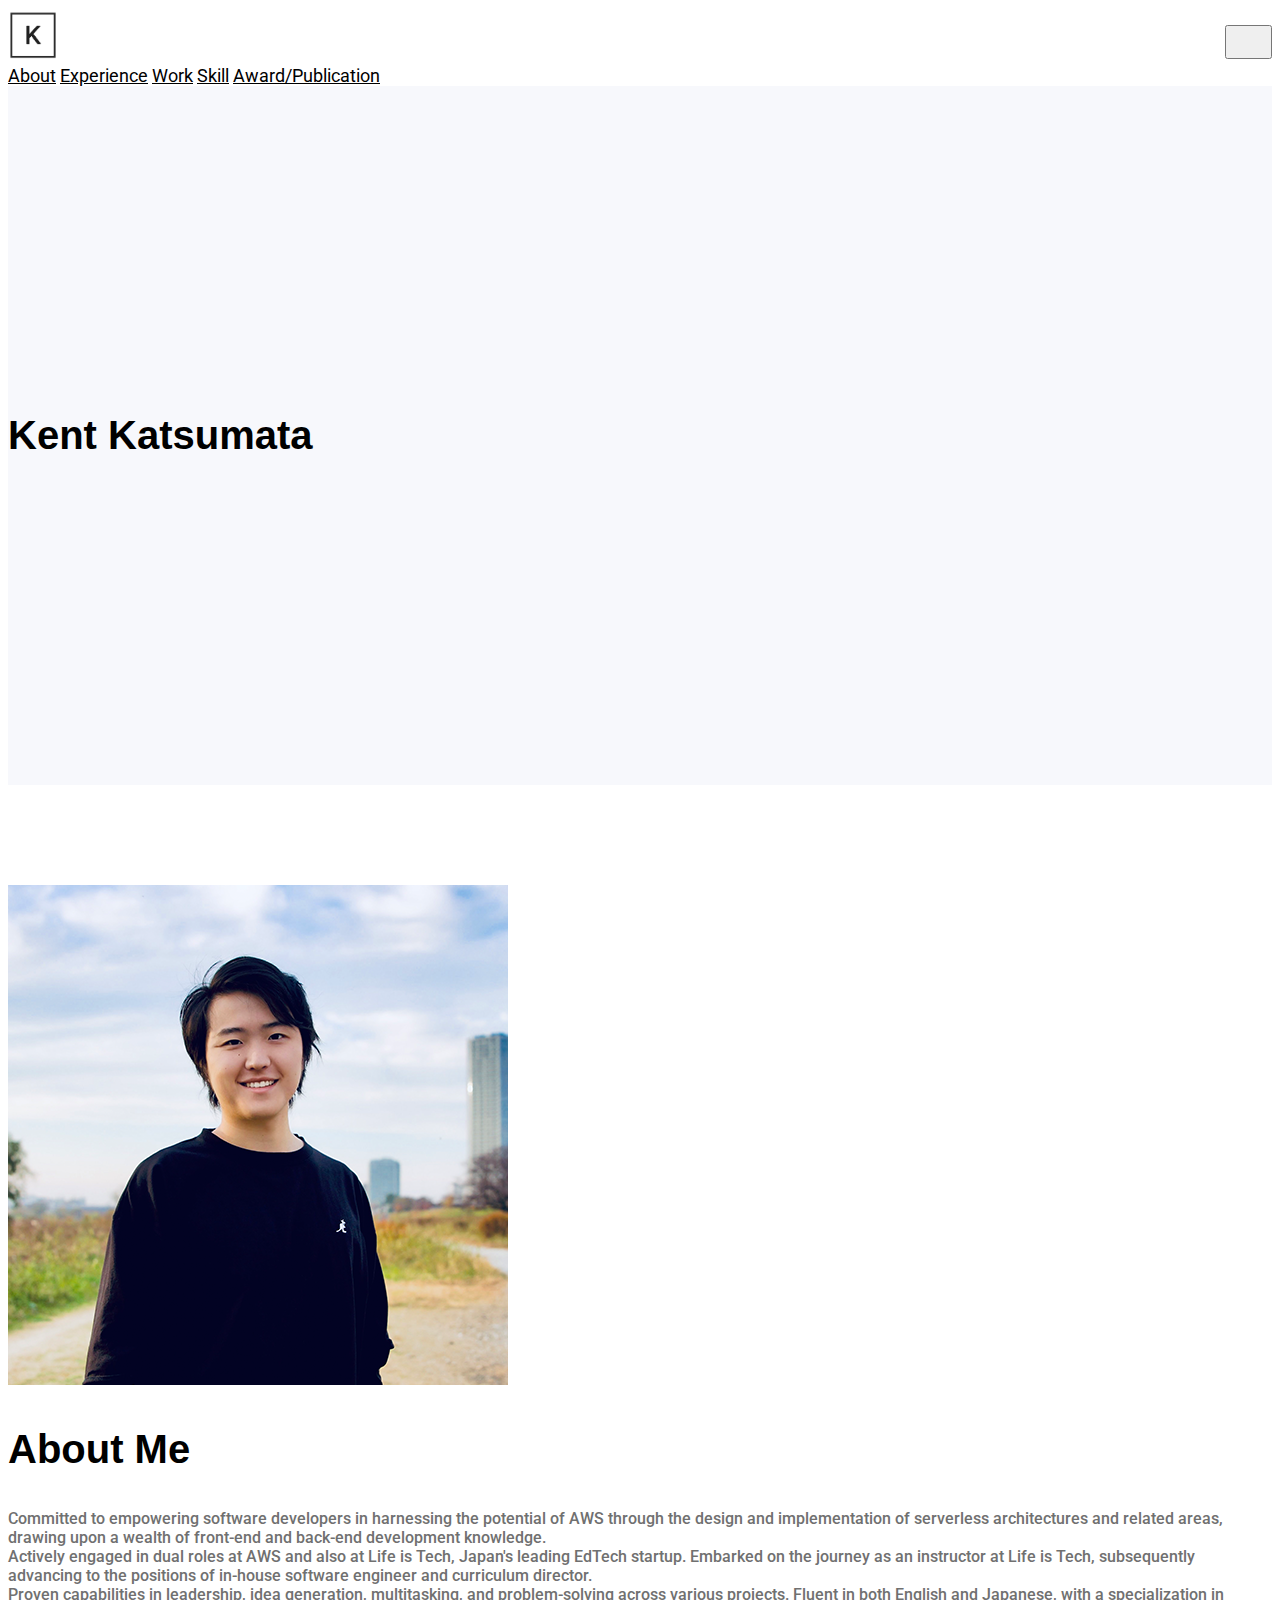
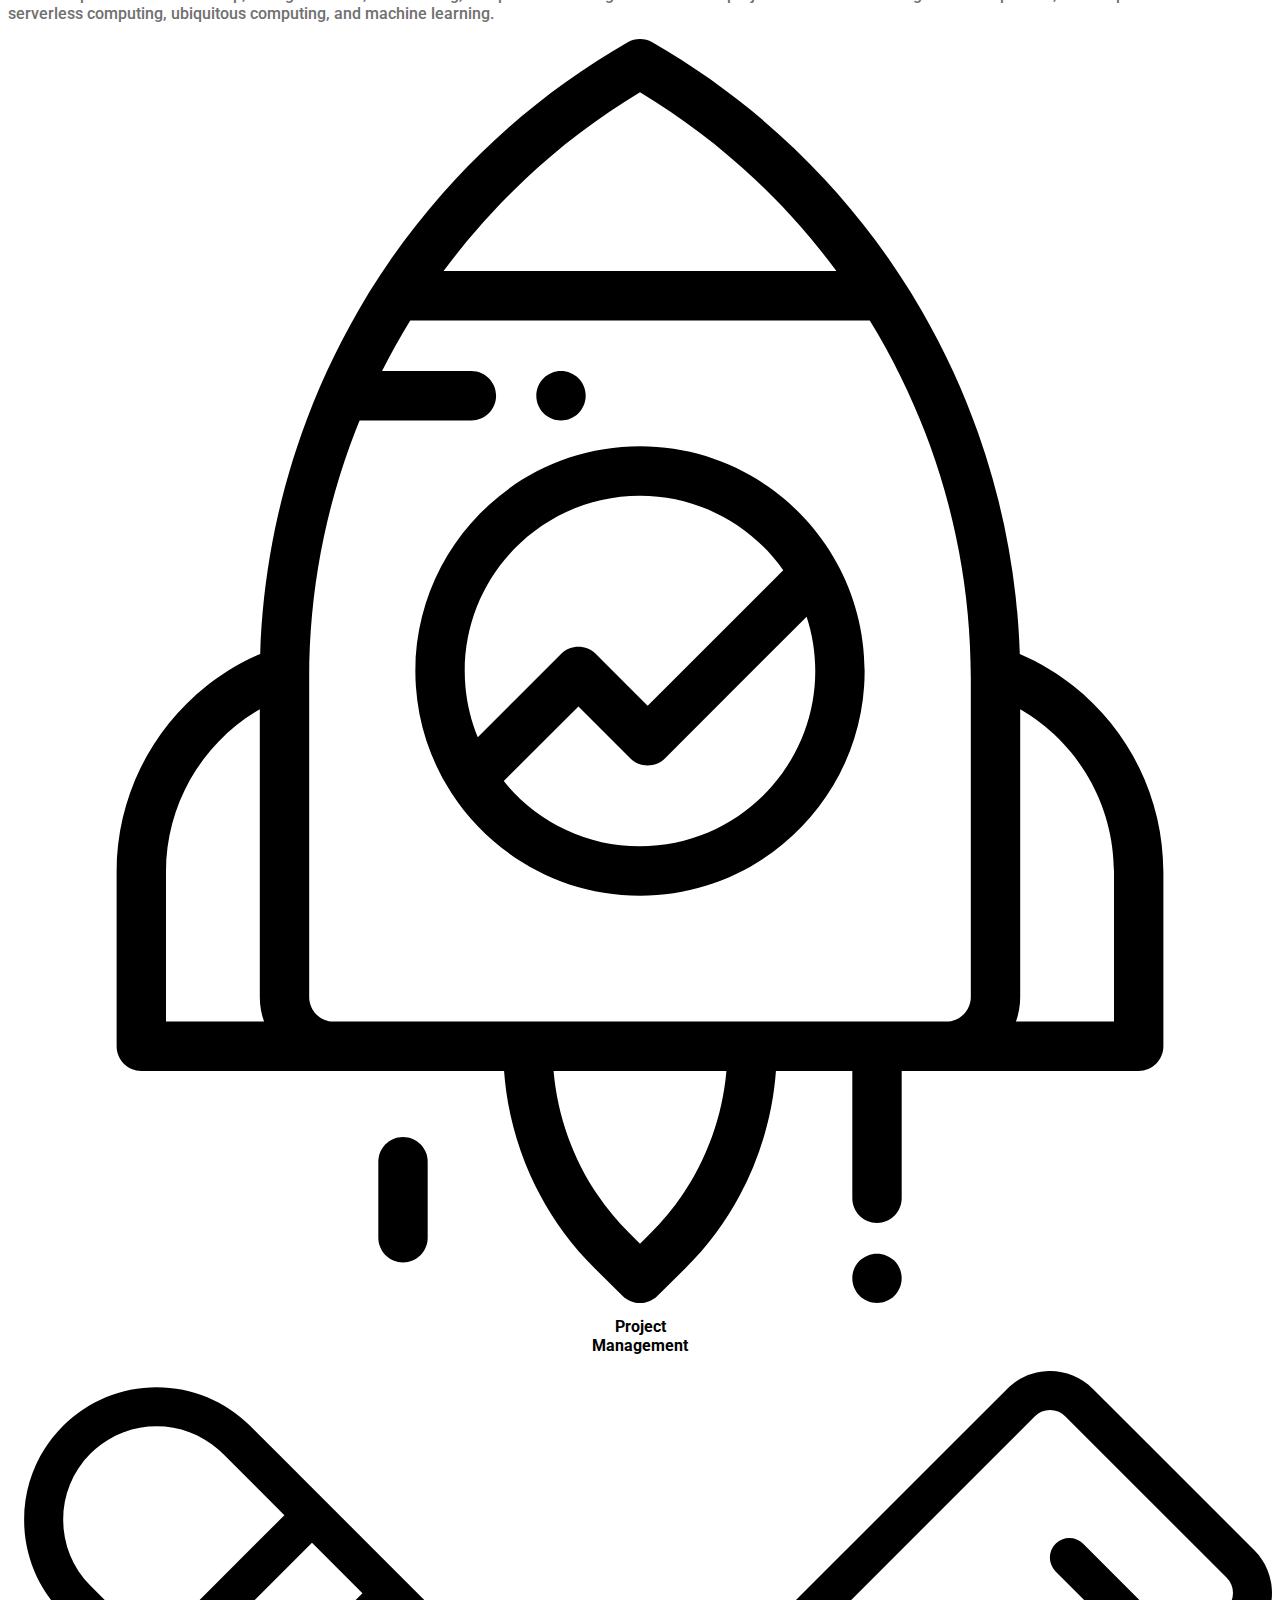
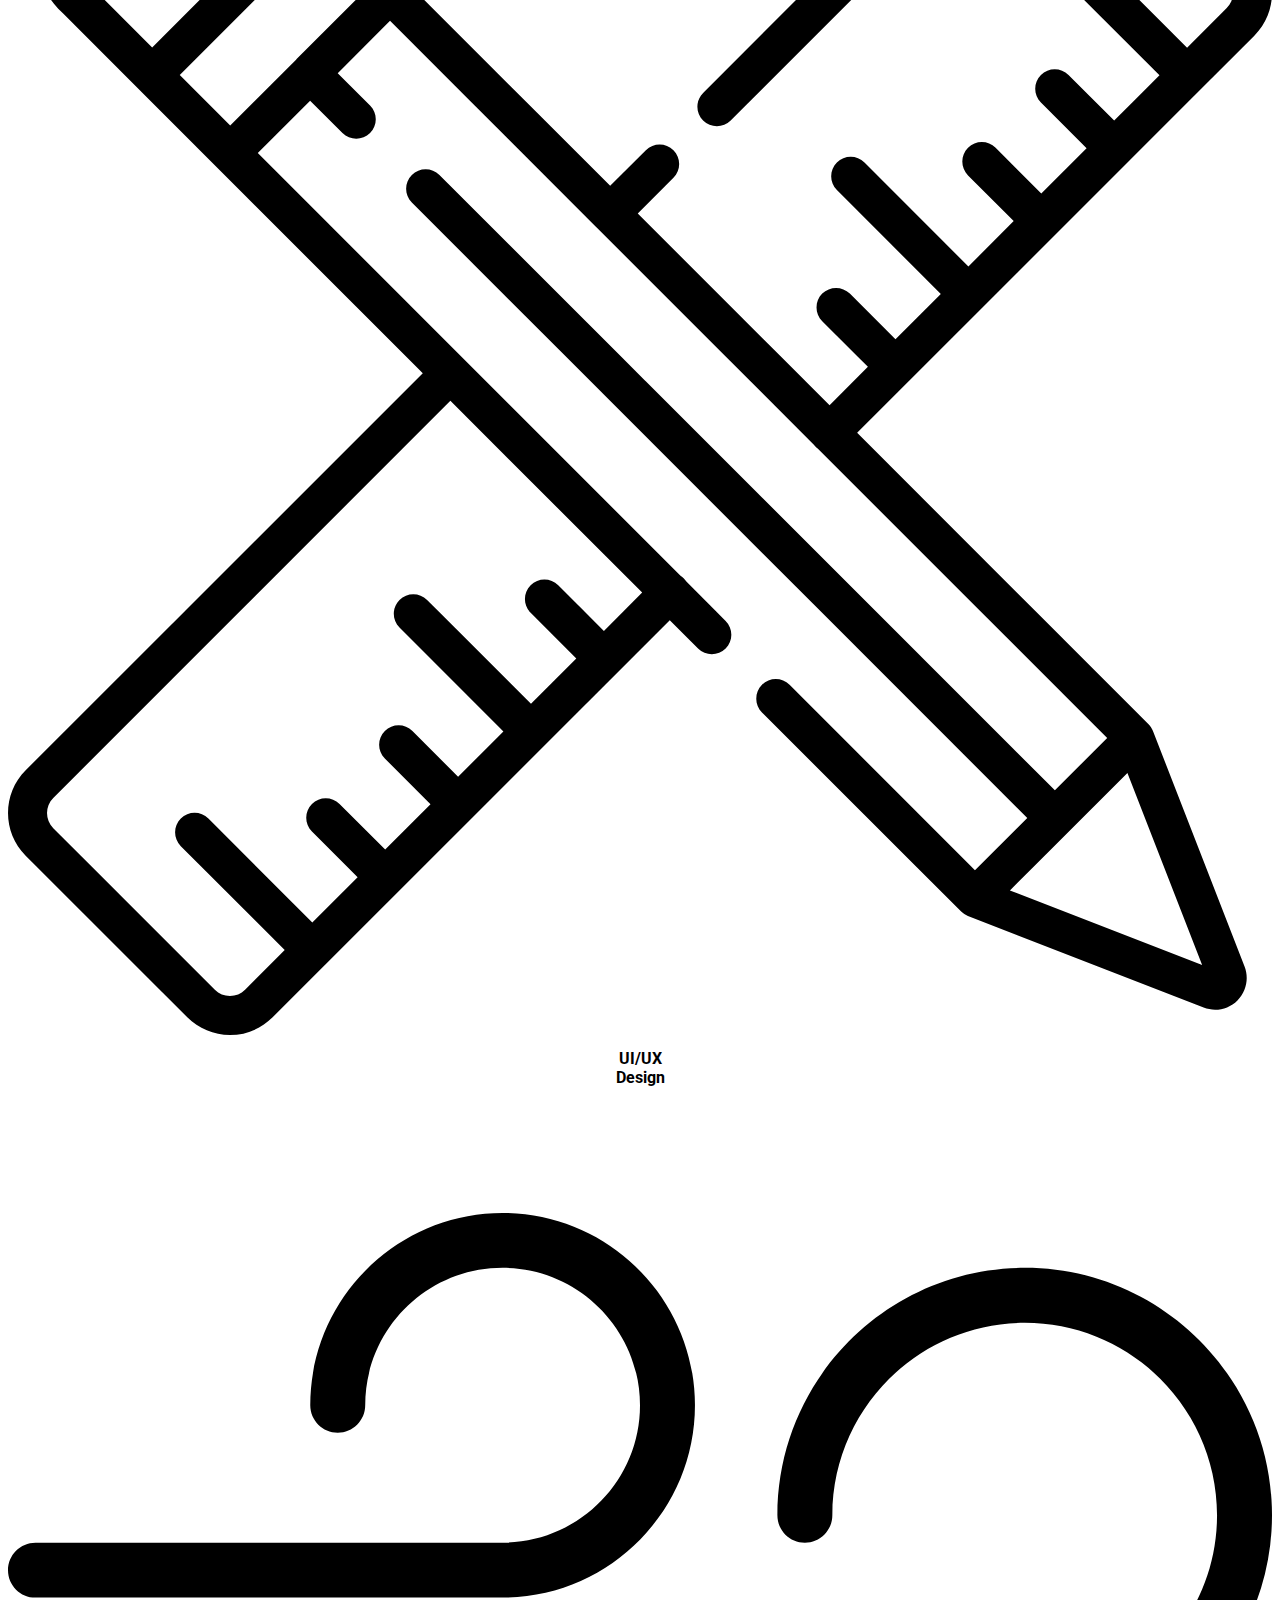
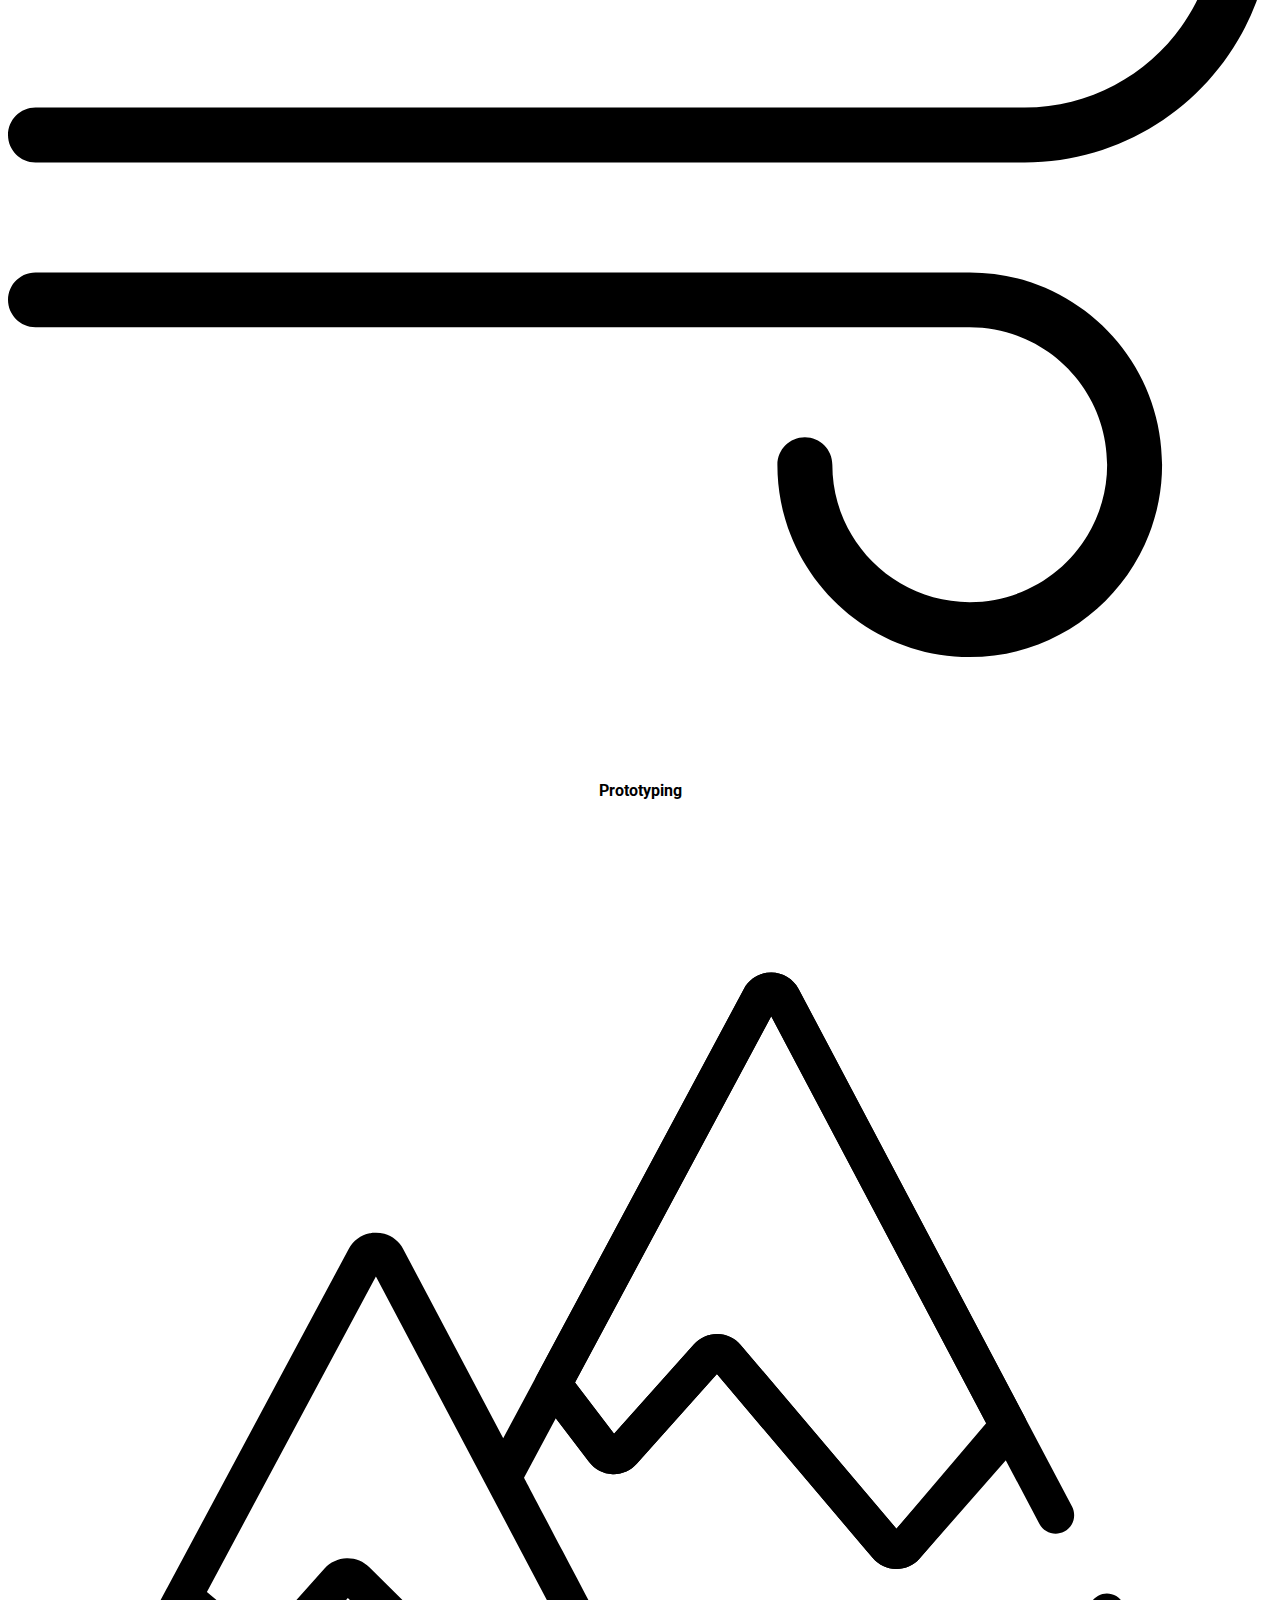
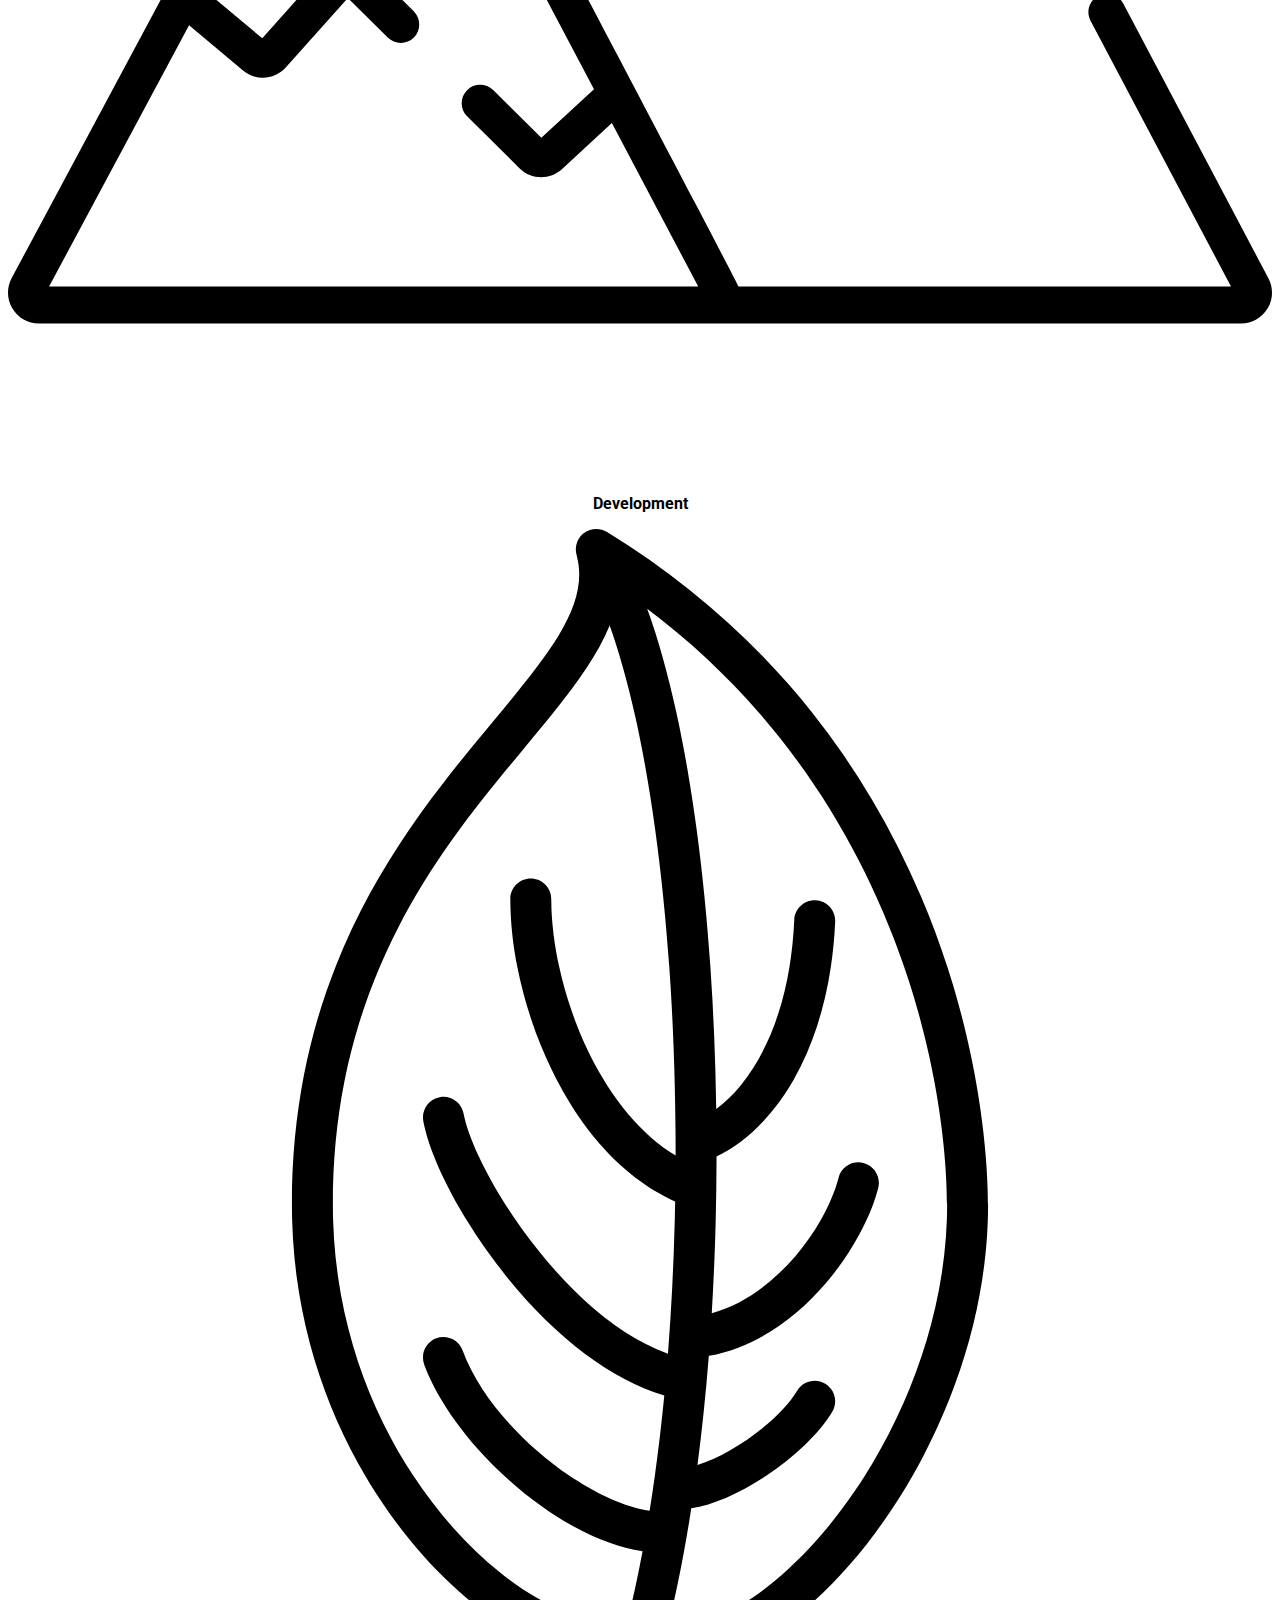
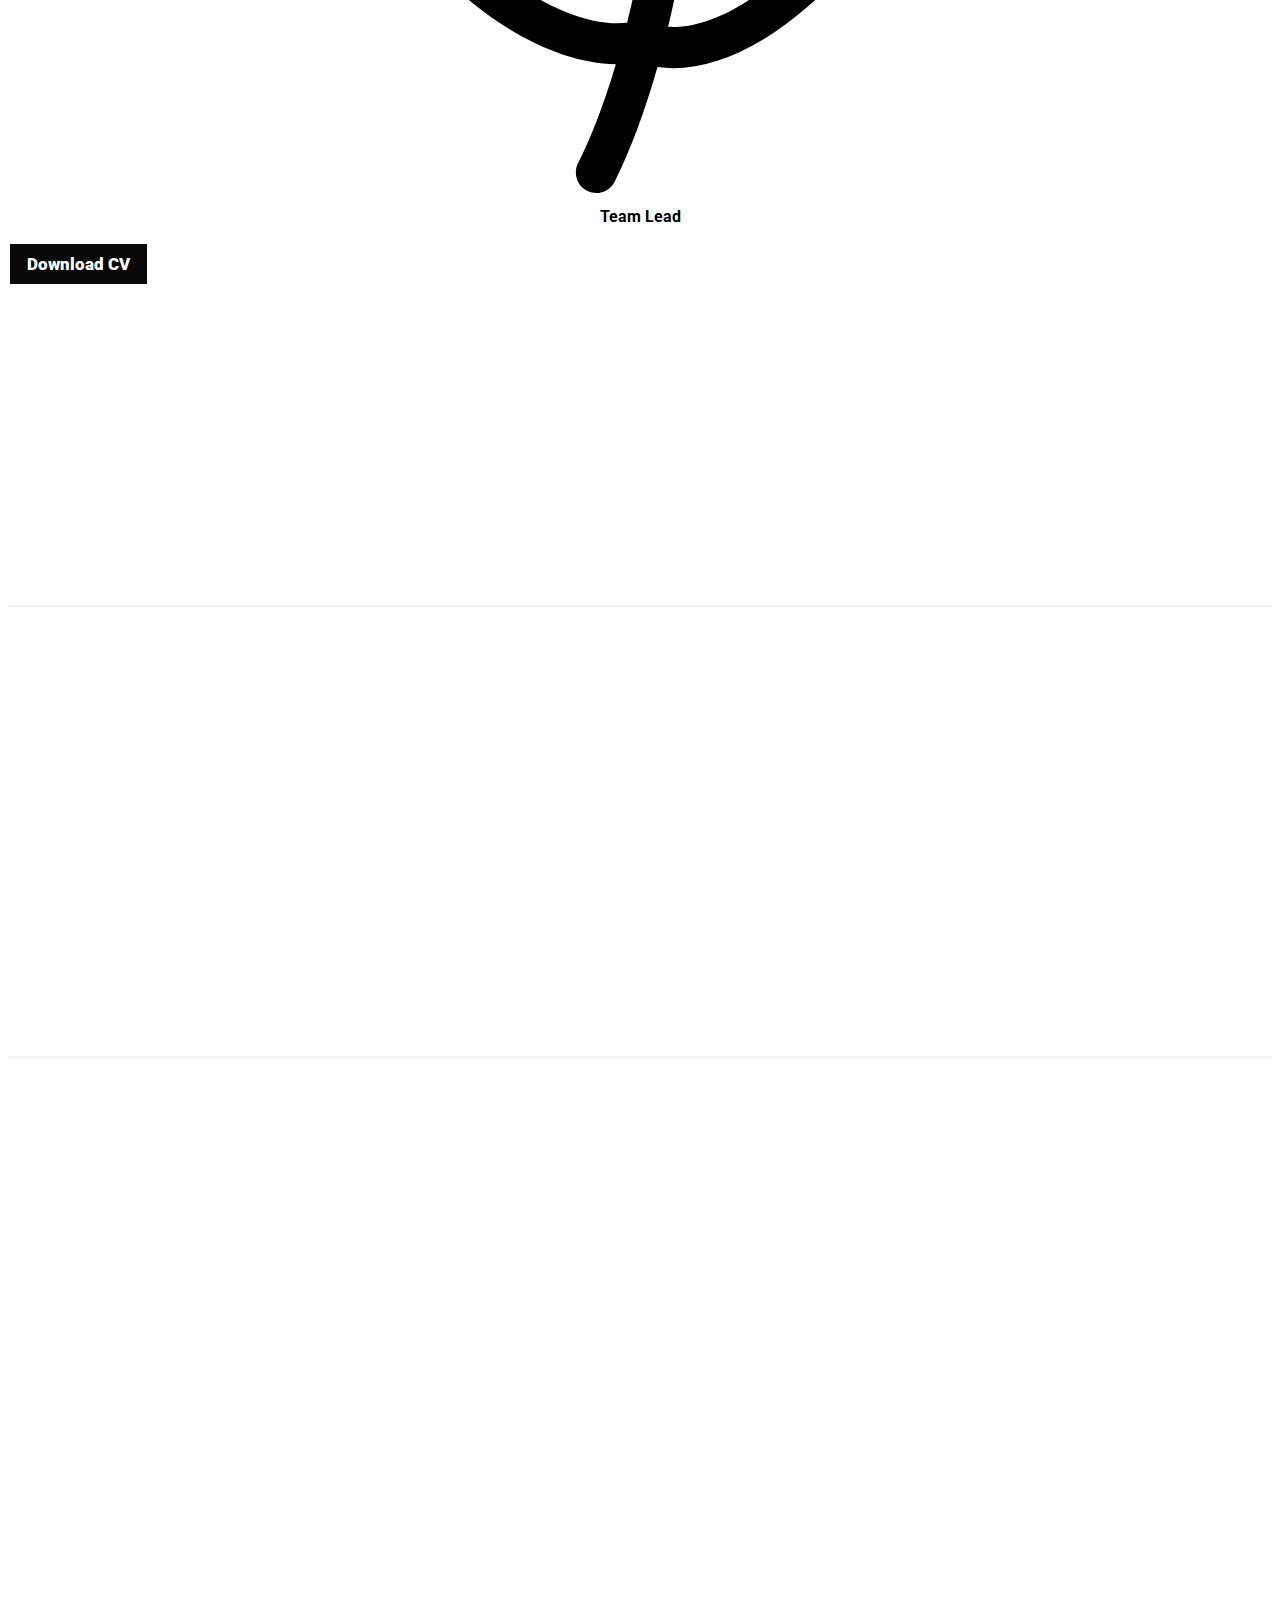
<file: index.html>
<!DOCTYPE html>
<html lang="en">

<head>
  <!-- Favicon -->
  <link rel="apple-touch-icon" sizes="180x180" href="favicon/apple-touch-icon.png">
  <link rel="icon" type="image/png" sizes="32x32" href="favicon/favicon-32x32.png">
  <link rel="icon" type="image/png" sizes="16x16" href="favicon/favicon-16x16.png">
  <link rel="manifest" href="favicon/site.webmanifest">

  <!-- Global site tag (gtag.js) - Google Analytics -->
  <script async src="https://www.googletagmanager.com/gtag/js?id=UA-177219547-1"></script>
  <script>
    window.dataLayer = window.dataLayer || [];
    function gtag() { dataLayer.push(arguments); }
    gtag('js', new Date());

    gtag('config', 'UA-177219547-1');
  </script>


  <div id="head-includedContent"></div>
  <link href="css/aos.css" rel="stylesheet">
  <link href="css/style.css" rel="stylesheet">
  <title>Kent Katsumata Portfolio</title>
</head>

<body>
  <meta content="#ffffff" name="theme-color">
  <nav class="navbar navbar-expand-md" id="main-nav">
    <div class="navbar-header d-md-none">
      <a class="navbar-brand d-md-none nav-icon" href="#"><img src="img/icon.png" width="50"></a> <button
        aria-controls="navbarNavAltMarkup" aria-expanded="false" aria-label="Toggle navigation"
        class="navbar-toggler toggler-example" data-target="#navbarNavAltMarkup" data-toggle="collapse"
        type="button"><span class="dark-blue-text"><i class="fas fa-bars fa-1x"></i></span></button>
    </div>
    <div class="d-md-flex d-block w-100">
      <div class="collapse navbar-collapse mx-auto w-auto justify-content-center" id="navbarNavAltMarkup">
        <div class="navbar-nav">
          <a class="nav-item nav-link" href="#about-me">About</a> <a class="nav-item nav-link"
            href="#experience">Experience</a> <a class="nav-item nav-link" href="#work">Work</a> <a
            class="nav-item nav-link" href="#skill">Skill</a> <a class="nav-item nav-link"
            href="#awardpub">Award/Publication</a>
        </div>
      </div>
    </div>
  </nav>
  <div class="splash"></div>

  <section id="hero">
    <div class="jumbotron jumbotron-fluid">
      <div class="container">
        <h1 class="jumbotron-text text-center">Kent Katsumata</h1>
      </div>
    </div>
  </section>

  <section id="about-me">
    <div class="about-container container">
      <div class="row justify-content-between">
        <div class="col-lg-4 align-self-center about-me-avatar"><img alt="Kenty Profile" class="img-fluid"
            src="img/kenty.png"></div>
        <div class="col-lg-7">
          <p class="section-title">About Me</p>
          <p class="kenty-description">Committed to empowering software developers in harnessing the potential of AWS through the design and implementation of serverless architectures and related areas, drawing upon a wealth of front-end and back-end development knowledge. <br>
            Actively engaged in dual roles at AWS and also at Life is Tech, Japan's leading EdTech startup. Embarked on the journey as an instructor at Life is Tech, subsequently advancing to the positions of in-house software engineer and curriculum director.  <br>
            Proven capabilities in leadership, idea generation, multitasking, and problem-solving across various projects. Fluent in both English and Japanese, with a specialization in serverless computing, ubiquitous computing, and machine learning.</p>
          <div class="row justify-content-center">
            <div class="col-sm-2 col-3">
              <img class="icon img-responsive" src="img/start.svg">
              <p class="icon-text">Project<br>
                Management</p>
            </div>
            <div class="col-sm-2 col-3">
              <img class="icon img-responsive" src="img/graphic-design.svg">
              <p class="icon-text">UI/UX<br>
                Design</p>
            </div>
            <div class="col-sm-2 col-3">
              <img class="icon img-responsive" src="img/wind.svg">
              <p class="icon-text">Prototyping</p>
            </div>
            <div class="d-sm-none w-100"></div>
            <div class="col-sm-2 col-3">
              <img class="icon img-responsive" src="img/mountains.svg">
              <p class="icon-text">Development</p>
            </div>
            <div class="col-sm-2 col-3">
              <img class="icon img-responsive" src="img/apple.svg">
              <p class="icon-text">Team Lead</p>
            </div>
          </div><a class="mx-auto d-block" href="img/20240528_KentoKatsumata.pdf" target="_blank"><button
              class="button">Download
              CV</button></a>
        </div>
      </div>
    </div>
  </section>
  <section id="education">
    <div class="container">
      <div class="row">
        <div class="col">
          <p class="section-title" data-aos="fade-up" data-aos-once="true">Education</p>
        </div>
      </div>
    </div>
    <div class="container">
      <div class="row">
        <div class="col-md-6" data-aos="fade-up" data-aos-delay="10" data-aos-once="true">
          <p class="experience-box">2020/09 ~ 2022/09 <br>
            Graduate School of Media and Governance, Keio University<br>
            <span>Cyber Informatics Program<br>
              Member of Nakazawa and Okoshi Lab.<br></span>
          </p>
        </div>
        <div class="col-md-6" data-aos="fade-up" data-aos-delay="20" data-aos-once="true">
          <p class="experience-box">2016/09 ~ 2020/09<br>
            Keio University Faculty of Environment and Information Studies<br>
            <span>Member of Jin Nakazawa/Jun Murai Joint Lab.<br>
              Leader of Computing for Human Well-being Research Group<br></span>
          </p>
        </div>
      </div>
      <div class="container">
        <div class="row">
          <div class="d-none d-md-block col-lg-12 bs-linebreak"></div>
        </div>
      </div>
      <div class="row">
        <div class="col-md-6" data-aos="fade-up" data-aos-delay="30" data-aos-once="true">
          <p class="experience-box">2003 ~ 2016<br>
            St. Mary’s International School<br>
            <span>High School Diploma<br>
              Honor Roll Awards: Design Technology, Japanese, Music</span>
          </p>
        </div>
      </div>
    </div>
  </section>
  <section id="experience">
    <div class="container">
      <div class="row">
        <div class="col">
          <p class="section-title" data-aos="fade-up" data-aos-once="true">Experience</p>
        </div>
      </div>
    </div>
    <div class="container">
      <div class="row">
        <div class="col-md-6" data-aos="fade-up" data-aos-delay="20" data-aos-once="true">
          <p class="experience-box">2023/04 ~ Present<br>
            Amazon Web Services Japan G.K.<br>
            Cloud Support Engineer<br>
            <span>Handles and resolves high severity outages for large enterprises. Employs architectural best practices and advanced troubleshooting techniques to provide tailored solutions that address the distinct requirements of customers.</span>
          </p>
        </div>
        <div class="col-md-6" data-aos="fade-up" data-aos-delay="20" data-aos-once="true">
          <p class="experience-box">2019/04 ~ 2023/03<br>
            Life is Tech USA, Inc.<br>
            Senior Instructor / Launching Team Member / Service Design<br>
            <span>Launching member of Life is Tech USA. Involved in product development especially the storytelling and
              narrative strategies of “Disney Codeillusion”, an online coding tutorial coproduced with Disney.</span>
          </p>
        </div>
      </div>
      <div class="container">
        <div class="row">
          <div class="d-none d-md-block col-lg-12 bs-linebreak"></div>
        </div>
      </div>
      <div class="row">
        <div class="col-md-6" data-aos="fade-up" data-aos-delay="30" data-aos-once="true">
          <p class="experience-box">2017/05 ~ 2023/03<br>
            Life is Tech, Inc.<br>
            Curriculum Director (Web Service, Life is Tech ! Lesson) / Mentor (Instructor)<br>
            <span>Oversee and motivate a team who are in charge of curriculum development and operations for Web Service Programming Course. / Curriculum development of Life is Tech ! Lesson, Japan's No.1 programming curriculum for schools. </span>
          </p>
        </div>
        <div class="col-md-6" data-aos="fade-up" data-aos-delay="10" data-aos-once="true">
          <p class="experience-box">2020/09 ~ 2020/09<br>
            Yahoo Japan Corporation<br>
            Summer Internship / iOS Development<br>
            <span>Worked on implementing a new feature for the Yahoo! JAPAN iOS app.</span>
          </p>
      </div>
    </div>
  </section>
  <section id="work">
    <div class="container">
      <div class="row">
        <div class="col">
          <p class="section-title" data-aos="fade-up" data-aos-once="true">Work</p>
        </div>
      </div>
    </div>
    <div class="container">
      <div class="row">
        <!-- Work Start -->
        <div class="col-lg-4 col-md-6" data-aos="fade-up" data-aos-delay="10" data-aos-once="true">
          <a href="/works/yoggys.html">
            <div class="hvrbox img-fluid banner">
              <img class="hvrbox-layer_bottom" src="img/Yoggy_Banner.jpg">
              <div class="hvrbox-layer_top">
                <div class="hvrbox-text">
                  Yoggys
                </div>
              </div>
            </div>
          </a>
        </div>
        <!-- Work End -->
        <!-- Work Start -->
        <div class="col-lg-4 col-md-6" data-aos="fade-up" data-aos-delay="10" data-aos-once="true">
          <a href="/works/dishup.html">
            <div class="hvrbox img-fluid banner">
              <img class="hvrbox-layer_bottom" src="img/Dishup_Banner.jpg">
              <div class="hvrbox-layer_top">
                <div class="hvrbox-text">
                  Dish Up
                </div>
              </div>
            </div>
          </a>
        </div>
        <!-- Work End -->
        <!-- Work Start -->
        <div class="col-lg-4 col-md-6" data-aos="fade-up" data-aos-delay="10" data-aos-once="true">
          <a href="/works/techlesson.html">
            <div class="hvrbox img-fluid banner">
              <img class="hvrbox-layer_bottom" src="img/WorkBanner_lifeistechlesson.jpg">
              <div class="hvrbox-layer_top">
                <div class="hvrbox-text">
                  Life is Tech ! Lesson for Ghana
                </div>
              </div>
            </div>
          </a>
        </div>
        <!-- Work End -->
        <!-- Work Start -->
        <div class="col-lg-4 col-md-6" data-aos="fade-up" data-aos-delay="20" data-aos-once="true">
          <a href="/works/ohako.html">
            <div class="hvrbox img-fluid banner">
              <img class="hvrbox-layer_bottom" src="img/Ohako_Banner.jpg">
              <div class="hvrbox-layer_top">
                <div class="hvrbox-text">
                  Ohako
                </div>
              </div>
            </div>
          </a>
        </div>
        <!-- Work End -->
        <!-- Work Start -->
        <div class="col-lg-4 col-md-6" data-aos="fade-up" data-aos-delay="30" data-aos-once="true">
          <a href="/works/codeillusion.html">
            <div class="hvrbox img-fluid banner">
              <img class="hvrbox-layer_bottom" src="img/Codeillusion_Banner.jpg">
              <div class="hvrbox-layer_top">
                <div class="hvrbox-text">
                  Disney Codeillusion
                </div>
              </div>
            </div>
          </a>
        </div>
        <!-- Work End -->
        <!-- Work Start -->
        <div class="col-lg-4 col-md-6" data-aos="fade-up" data-aos-delay="40" data-aos-once="true">
          <a href="/works/sleepthermo.html">
            <div class="hvrbox img-fluid banner">
              <img class="hvrbox-layer_bottom" src="img/SleepThermo_Banner.jpg">
              <div class="hvrbox-layer_top">
                <div class="hvrbox-text">
                  SleepThermo
                </div>
              </div>
            </div>
          </a>
        </div>
        <!-- Work End -->
        <!-- Work Start -->
        <div class="col-lg-4 col-md-6" data-aos="fade-up" data-aos-delay="50" data-aos-once="true">
          <a href="/works/komaflens.html">
            <div class="hvrbox img-fluid banner">
              <img class="hvrbox-layer_bottom" src="img/KomaFLens_Banner.jpg">
              <div class="hvrbox-layer_top">
                <div class="hvrbox-text">
                  KomaFlens
                </div>
              </div>
            </div>
          </a>
        </div>
        <!-- Work End -->
        <!-- Work Start -->
        <div class="col-lg-4 col-md-6" data-aos="fade-up" data-aos-delay="60" data-aos-once="true">
          <a href="/works/stylist.html">
            <div class="hvrbox img-fluid banner">
              <img class="hvrbox-layer_bottom" src="img/Stylist_Banner.jpg">
              <div class="hvrbox-layer_top">
                <div class="hvrbox-text">
                  Stylist
                </div>
              </div>
            </div>
          </a>
        </div>
        <!-- Work End -->
      </div>
    </div>
  </section>
  <section id="skill">
    <div class="container">
      <div class="row">
        <div class="col">
          <p class="section-title" data-aos="fade-up" data-aos-once="true">Skill</p>
        </div>
      </div>
    </div>
    <div class=" container">
      <div class="row">
        <div class="col-lg-3 col-md-6 col-6" data-aos="fade-up" data-aos-delay="10" data-aos-once="true">
          <div class="skill-box">
            <img class="img-fluid skill-logo" src="img/swift.png" width="100">
            <p class="text-center skill-text">Swift<br>
              <span>iOS Development</span>
            </p>
          </div>
        </div>
        <div class="col-lg-3 col-md-6 col-6" data-aos="fade-up" data-aos-delay="20" data-aos-once="true">
          <div class="skill-box">
            <img class="img-fluid skill-logo" src="img/python.png" width="100">
            <p class="text-center skill-text">Python<br>
              <span>Django, Data Science, ML</span>
            </p>
          </div>
        </div>
        <div class="col-lg-3 col-md-6 col-6" data-aos="fade-up" data-aos-delay="30" data-aos-once="true">
          <div class="skill-box">
            <img class="img-fluid skill-logo" src="img/unity.png" width="100">
            <p class="text-center skill-text">Unity C#<br>
              <span>AR/MR Development</span>
            </p>
          </div>
        </div>
        <div class="col-lg-3 col-md-6 col-6" data-aos="fade-up" data-aos-delay="40" data-aos-once="true">
          <div class="skill-box">
            <img class="img-fluid skill-logo" src="img/htmlcssjs.png" width="100">
            <p class="text-center skill-text">HTML / CSS / JS<br>
              <span>Bootstrap, p5.js</span>
            </p>
          </div>
        </div>
        <div class="col-lg-3 col-md-6 col-6" data-aos="fade-up" data-aos-delay="50" data-aos-once="true">
          <div class="skill-box">
            <img class="img-fluid skill-logo" src="img/dart.png" width="100">
            <p class="text-center skill-text">Dart<br>
              <span>Flutter Development</span>
            </p>
          </div>
        </div>
        <div class="col-lg-3 col-md-6 col-6" data-aos="fade-up" data-aos-delay="60" data-aos-once="true">
          <div class="skill-box">
            <img class="img-fluid skill-logo" src="img/adobe.png" width="100">
            <p class="text-center skill-text">Adobe<br>
              <span>Ps, Ai, Xd, Pr, Ae</span>
            </p>
          </div>
        </div>
      </div>
    </div>
  </section>
  <section data-aos="fade-up" data-aos-once="true" id="awardpub">
    <div class="container">
      <div class="row">
        <div class="col">
          <p class="section-title">Award/Publication</p>
        </div>
      </div>
    </div>
    <div class="container">
      <div class="award-pub-text">
        <p>
          <span>Award of Excellence</span>, SPAJAM Hackathon 2020 Qualification Round 3<br>
          <span>First Place</span>, Smart Hackathon by ZENRIN 2019<br>
          <span>First place</span>, High School Business Idea Competition 2015<br>
          <span>Finalist and awarded Hikari TV Award</span>, Teens Apps Award 2015
        </p>
      </div>
      <div class="col-lg-6 col-md-9 bs-linebreak"></div>
      <div class="award-pub-text">
        <p>
          <span>K.Katsumata</span>, Y.Honda, T.Okoshi, and J.Nakazawa. 2023. COVIDGuardian: A Machine Learning approach
           for detecting the Three Cs. In Proceedings of the 12th International Conference on the Internet of Things (IoT '22). 
           Association for Computing Machinery, New York, NY, USA, 147–150.<br>
           <br>
          <span>K.Katsumata</span>, Y.Noda, N.Isokawa, S.Katayama, T.Okoshi and J.Nakazawa, “SleepThermo: The affect of
          in-cloth monitored body temperature change during sleep on human well-being.” in Proceedings of The 2019 ACM
          International Joint Conference on Pervasive and Ubiquitous Computing Adjunct Publication – UbiComp ’19 United
          Kingdom, London Adjunct, 2019, pp. 1602–1607<br>
          <br>
          <span>K.Katsumata</span>, Y.Eigen, Y.Noda, M.Tsuruoka, S.Hashiba, S.Numoto, S.Katayama, T.Okoshi, and
          J.Nakazawa, “Motivating Long-term Dietary Habit Modification through Mobile MR Gamification" In Proceedings of
          the 17th Annual International Conference on Mobile Systems, Applications, and Services (MobiSys ’19 South
          Korea, Seoul). ACM, New York, NY, USA, 671-672.<br>
          <br>
        </p>
      </div>
    </div>
  </section>
  <footer id="main-footer">
    <div class="container">
      <div class="row">
        <div class="col text-center footer-nav">
          <a class="footer-nav-text" href="#about-me">About</a> <a class="footer-nav-text"
            href="#experience">Experience</a>
          <a class="footer-nav-text" href="#work">Work</a> <a class="footer-nav-text" href="#skill">Skill</a>
          <a class="footer-nav-text" href="#awardpub">Award/Publication</a>
        </div>
      </div>
      <div class="row">
        <div class="col text-center footer-text">
          <a href="https://www.facebook.com/kenty.katsumata/" target="_blank"><img class="img-fluid footer-sns-icons"
              src="img/facebook.png" width="35"></a>
          <a href="https://www.linkedin.com/in/kento-katsumata/" target="_blank"><img class="img-fluid footer-sns-icons"
              src="img/linkedIn.png" width="35"></a>
          <a href="https://www.wantedly.com/users/91027449" target="_blank"><img class="img-fluid footer-sns-icons"
              src="img/wantedly.png" width="35"></a>
          <a href="mailto:%20kentokatsumata@keio.jp"><img class="img-fluid footer-sns-icons" src="img/email.png"
              width="35"></a>
          <p>&copy; <span id="year"></span> Kent Katsumata</p>
        </div>
      </div>
    </div>
  </footer>
  <script src="js/aos.js">
  </script>
  <script>
    AOS.init();
  </script>
  <script src="js/index.js" type="text/javascript">
  </script>
  <script src="https://code.jquery.com/jquery-3.3.1.min.js">
  </script>
  <script src="https://cdnjs.cloudflare.com/ajax/libs/popper.js/1.14.3/umd/popper.min.js">
  </script>
  <script src="https://stackpath.bootstrapcdn.com/bootstrap/4.1.1/js/bootstrap.min.js">
  </script>
  <script>
    $(function () {
      $("#head-includedContent").load("head.html");
    });

    $('#year').text(new Date().getFullYear());

    // Smooth Scrolling
    $("#main-nav a").on('click', function (event) {
      if (this.hash !== "") {
        event.preventDefault();

        const hash = this.hash;

        $('html, body').animate({
          scrollTop: $(hash).offset().top
        }, 800, function () {
          window.location.hash = hash;
        });
      }
    });
  </script>
</body>

</html>
</file>
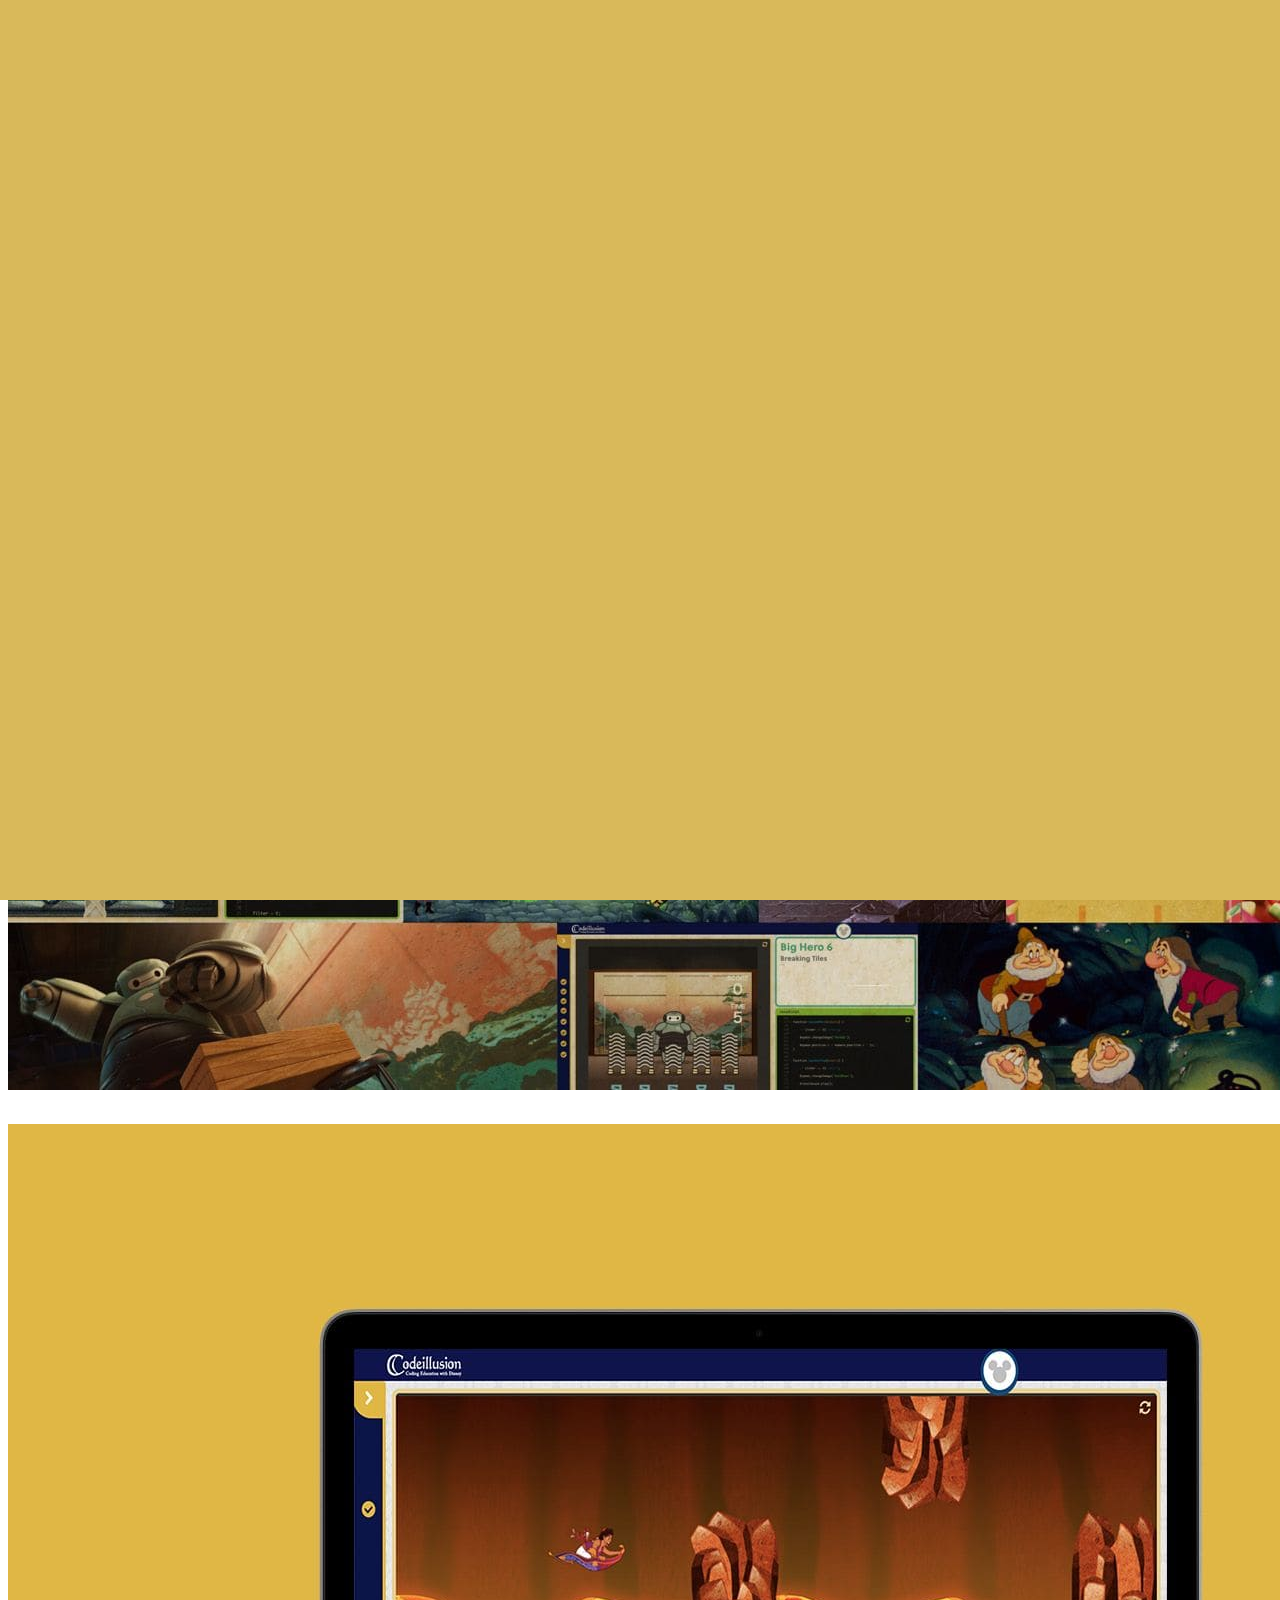
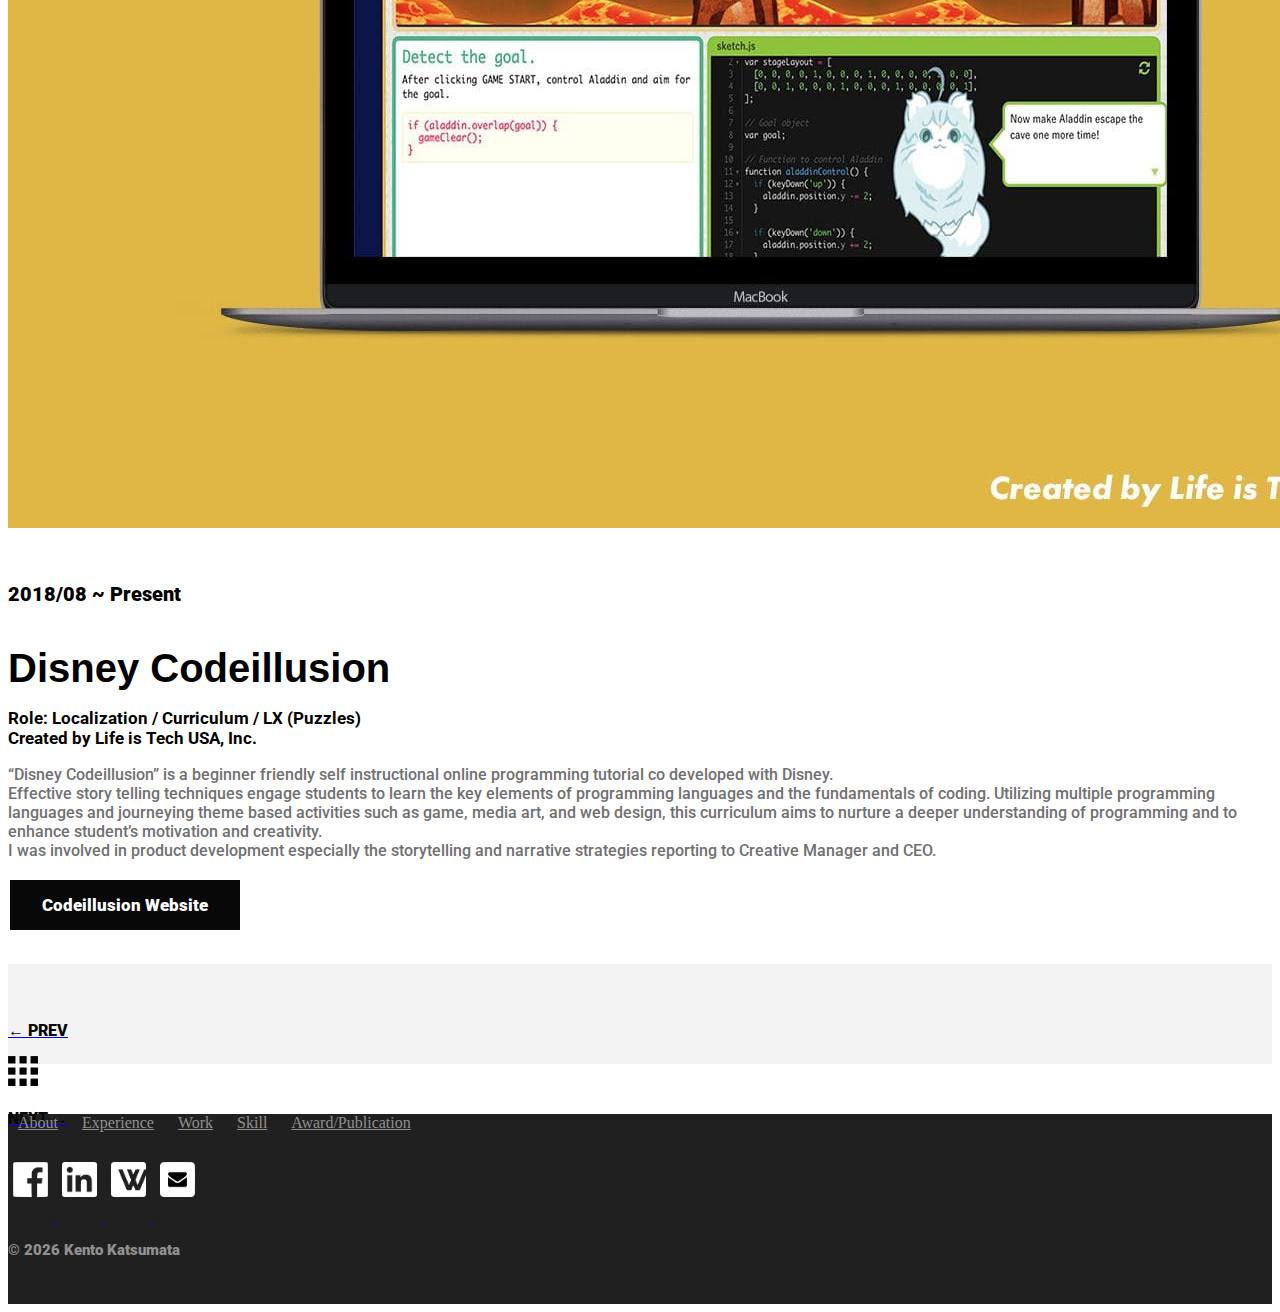
<file: works/codeillusion.html>
<!DOCTYPE html>
<html lang="en">

<head>
  <!-- Favicon -->
  <link rel="apple-touch-icon" sizes="180x180" href="../favicon/apple-touch-icon.png">
  <link rel="icon" type="image/png" sizes="32x32" href="../favicon/favicon-32x32.png">
  <link rel="icon" type="image/png" sizes="16x16" href="../favicon/favicon-16x16.png">
  <link rel="manifest" href="../favicon/site.webmanifest">
  <script src="https://code.jquery.com/jquery-3.3.1.js">
  </script>
  <script>
    $(function () {
      $("#head-includedContent").load("../head.html");
      $("#footer-includedContent").load("../footer.html");
      $("#navbar-includedContent").load("../navbar.html");
    });
  </script>
  <div id="head-includedContent"></div>

  <link href="/css/work.css" rel="stylesheet">
  <title>Kent Katsumata Portfolio - Codeillusion</title>
</head>

<body>
  <nav>
    <div id="navbar-includedContent"></div>
  </nav>
  <div class="splash" style="background-color:#d9b95a;">
    <p class="fade-in">Disney Codeillusion</p>
  </div>
  <div class="work-content">
    <section id="work-photo">
      <div class="container">
        <div class="row">
          <div class="col-xs-12"><img class="img-fluid detail-photo" src="/img/Codeillusion_M1.jpg"></div>
        </div>
      </div>
    </section>
    <section id="work-photo">
      <div class="container">
        <div class="row">
          <div class="col-xs-12"><img class="img-fluid detail-photo" src="/img/Codeillusion_Banner.jpg"></div>
        </div>
      </div>
    </section>
    <section id="about-work">
      <div class="container">
        <div class="row">
          <p class="work-period">2018/08 ~ Present</p>
        </div>
        <div class="row">
          <p class="work-title">Disney Codeillusion</p>
        </div>
        <div class="row">
          <p class="work-role">Role: Localization / Curriculum / LX (Puzzles)<br>
            Created by Life is Tech USA, Inc.</p>
        </div>
        <div class="row">
          <p class="work-detail">“Disney Codeillusion” is a beginner friendly self instructional online programming
            tutorial co developed with Disney.<br>
            Effective story telling techniques engage students to learn the key elements of programming languages and
            the fundamentals of coding. Utilizing multiple programming languages and journeying theme based activities
            such as game, media art, and web design, this curriculum aims to nurture a deeper understanding of
            programming and to enhance student’s motivation and creativity.<br>
            I was involved in product development especially the storytelling and narrative strategies reporting to
            Creative Manager and CEO.</p>
        </div>
        <div class="row">
          <a class="mx-auto d-block" href="https://codeillusion.io/" target="_blank"><button class="button">Codeillusion
              Website</button></a>
        </div>
      </div>
    </section>
  </div>
  <section id="bottom-nav">
    <div class="container">
      <div class="row justify-content-between bottom-nav-buttons">
        <a href="/works/ohako.html">
          <p class="arrow">← PREV</p>
        </a> <a href="../index.html#work"><img height="30" src="/img/grid.png" width="30"></a> <a
          href="/works/sleepthermo.html">
          <p class="arrow">NEXT →</p>
        </a>
      </div>
    </div>
  </section>
  <footer id="main-footer">
    <div id="footer-includedContent"></div>
  </footer>
  <script src="/js/work.js" type="text/javascript">
  </script>
</body>

</html>
</file>
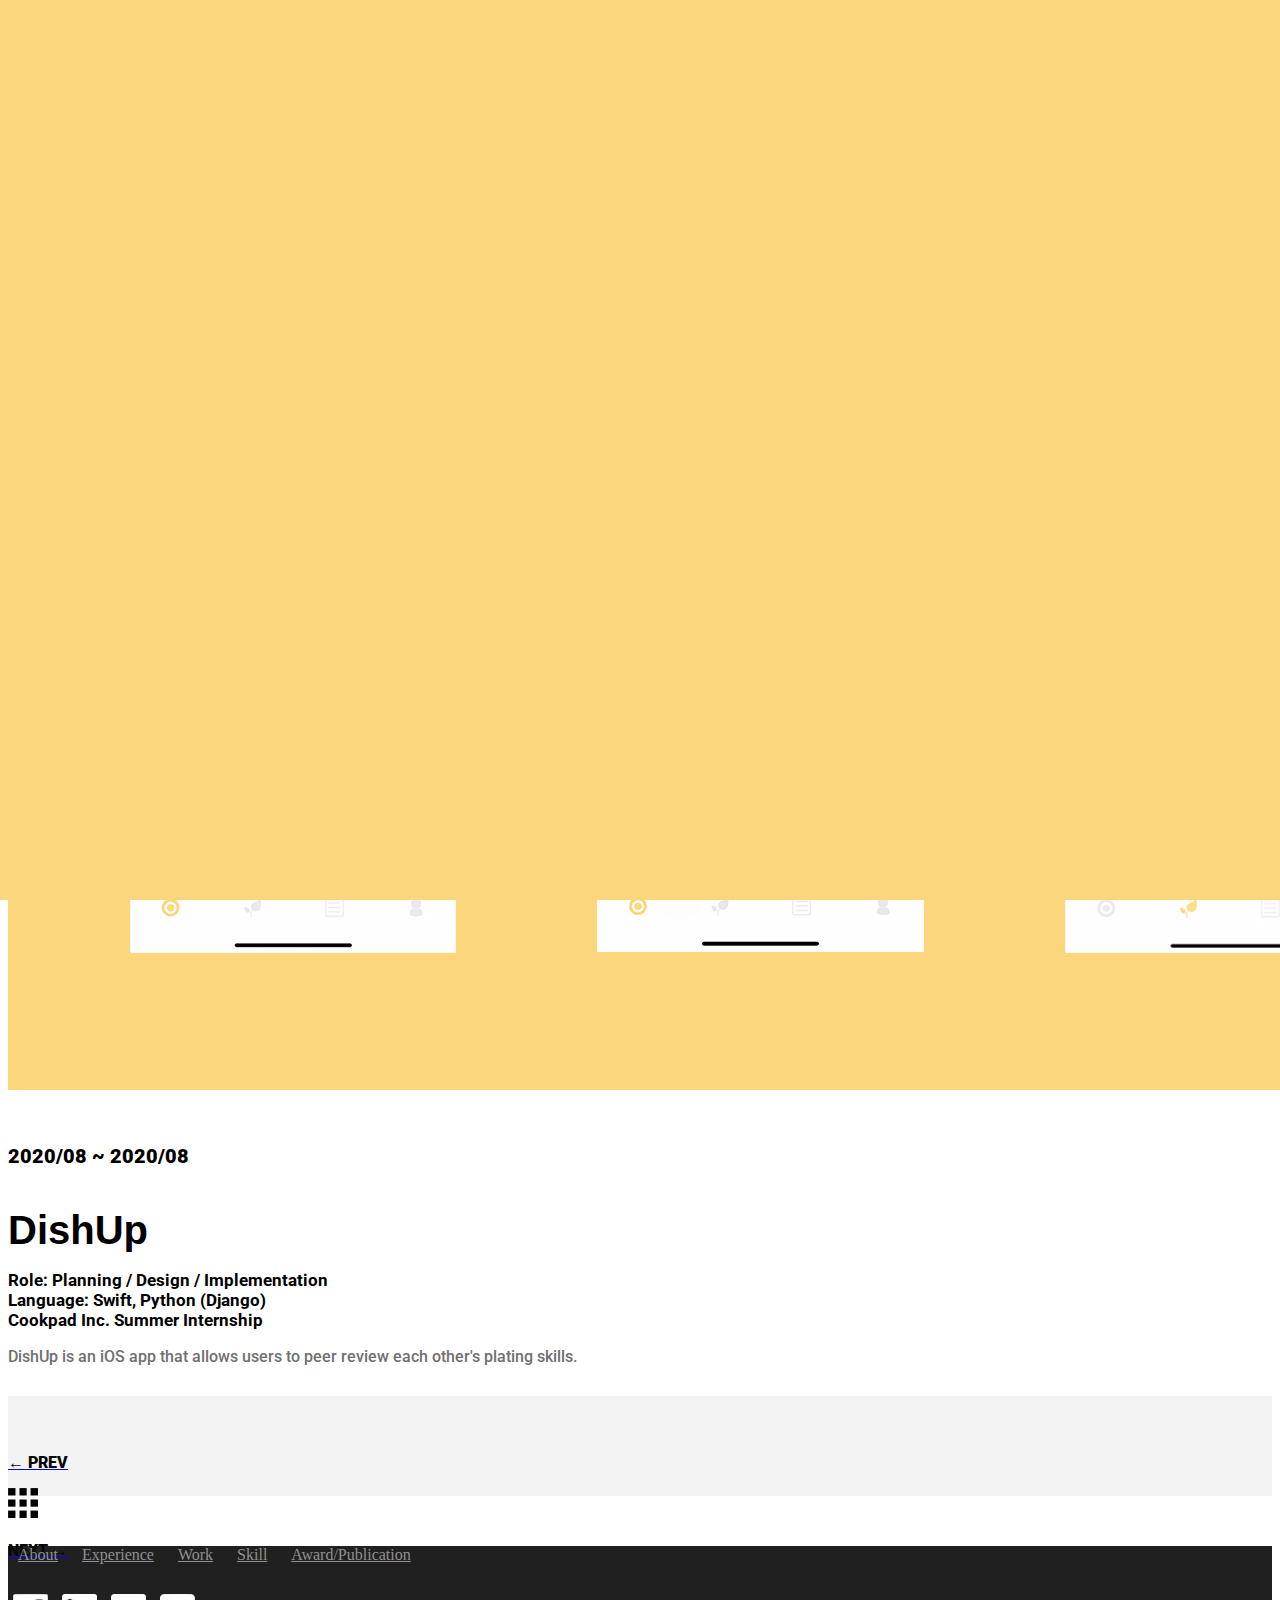
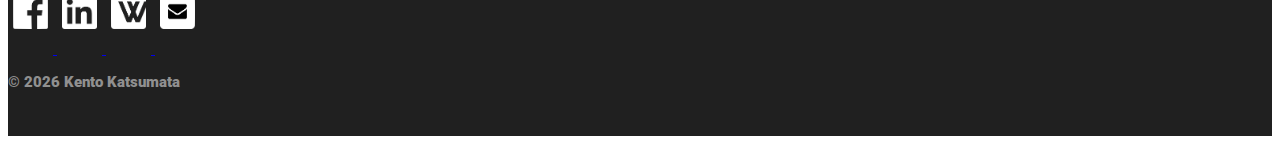
<file: works/dishup.html>
<!DOCTYPE html>
<html lang="en">

<head>
  <!-- Favicon -->
  <link rel="apple-touch-icon" sizes="180x180" href="../favicon/apple-touch-icon.png">
  <link rel="icon" type="image/png" sizes="32x32" href="../favicon/favicon-32x32.png">
  <link rel="icon" type="image/png" sizes="16x16" href="../favicon/favicon-16x16.png">
  <link rel="manifest" href="../favicon/site.webmanifest">
  <script src="https://code.jquery.com/jquery-3.3.1.js">
  </script>
  <script>
    $(function () {
      $("#head-includedContent").load("../head.html");
      $("#footer-includedContent").load("../footer.html");
      $("#navbar-includedContent").load("../navbar.html");
    });
  </script>
  <div id="head-includedContent"></div>
  <link href="/css/work.css" rel="stylesheet">
  <title>Kent Katsumata Portfolio - DishUp</title>
</head>

<body>
  <nav>
    <div id="navbar-includedContent"></div>
  </nav>
  <div class="splash" style="background-color:#fbd67d; color: #0e0e0e">
    <p class="fade-in">Dish Up</p>
  </div>
  <div class="work-content">
    <section id="work-photo">
      <div class="container">
        <div class="row">
          <div class="col-xs-12"><img class="img-fluid detail-photo" src="/img/DishUp_M1.jpg"></div>
        </div>
      </div>
    </section>
    <section id="about-work">
      <div class="container">
        <div class="row">
          <p class="work-period">2020/08 ~ 2020/08</p>
        </div>
        <div class="row">
          <p class="work-title">DishUp</p>
        </div>
        <div class="row">
          <p class="work-role">Role: Planning / Design / Implementation<br>
            Language: Swift, Python (Django)<br>
            Cookpad Inc. Summer Internship<br></p>
        </div>
        <div class="row">
          <p class="work-detail">DishUp is an iOS app that allows users to peer review each other's plating skills.</p>
        </div>
      </div>
    </section>
  </div>
  <section id="bottom-nav">
    <div class="container">
      <div class="row justify-content-between bottom-nav-buttons">
        <a href="/works/yoggys.html">
          <p class="arrow">← PREV</p>
        </a> <a href="../index.html#work"><img height="30" src="/img/grid.png" width="30"></a> <a
          href="/works/techlesson.html">
          <p class="arrow">NEXT →</p>
        </a>
      </div>
    </div>
  </section>
  <footer id="main-footer">
    <div id="footer-includedContent"></div>
  </footer>
  <script src="/js/work.js" type="text/javascript">
  </script>
</body>

</html>
</file>
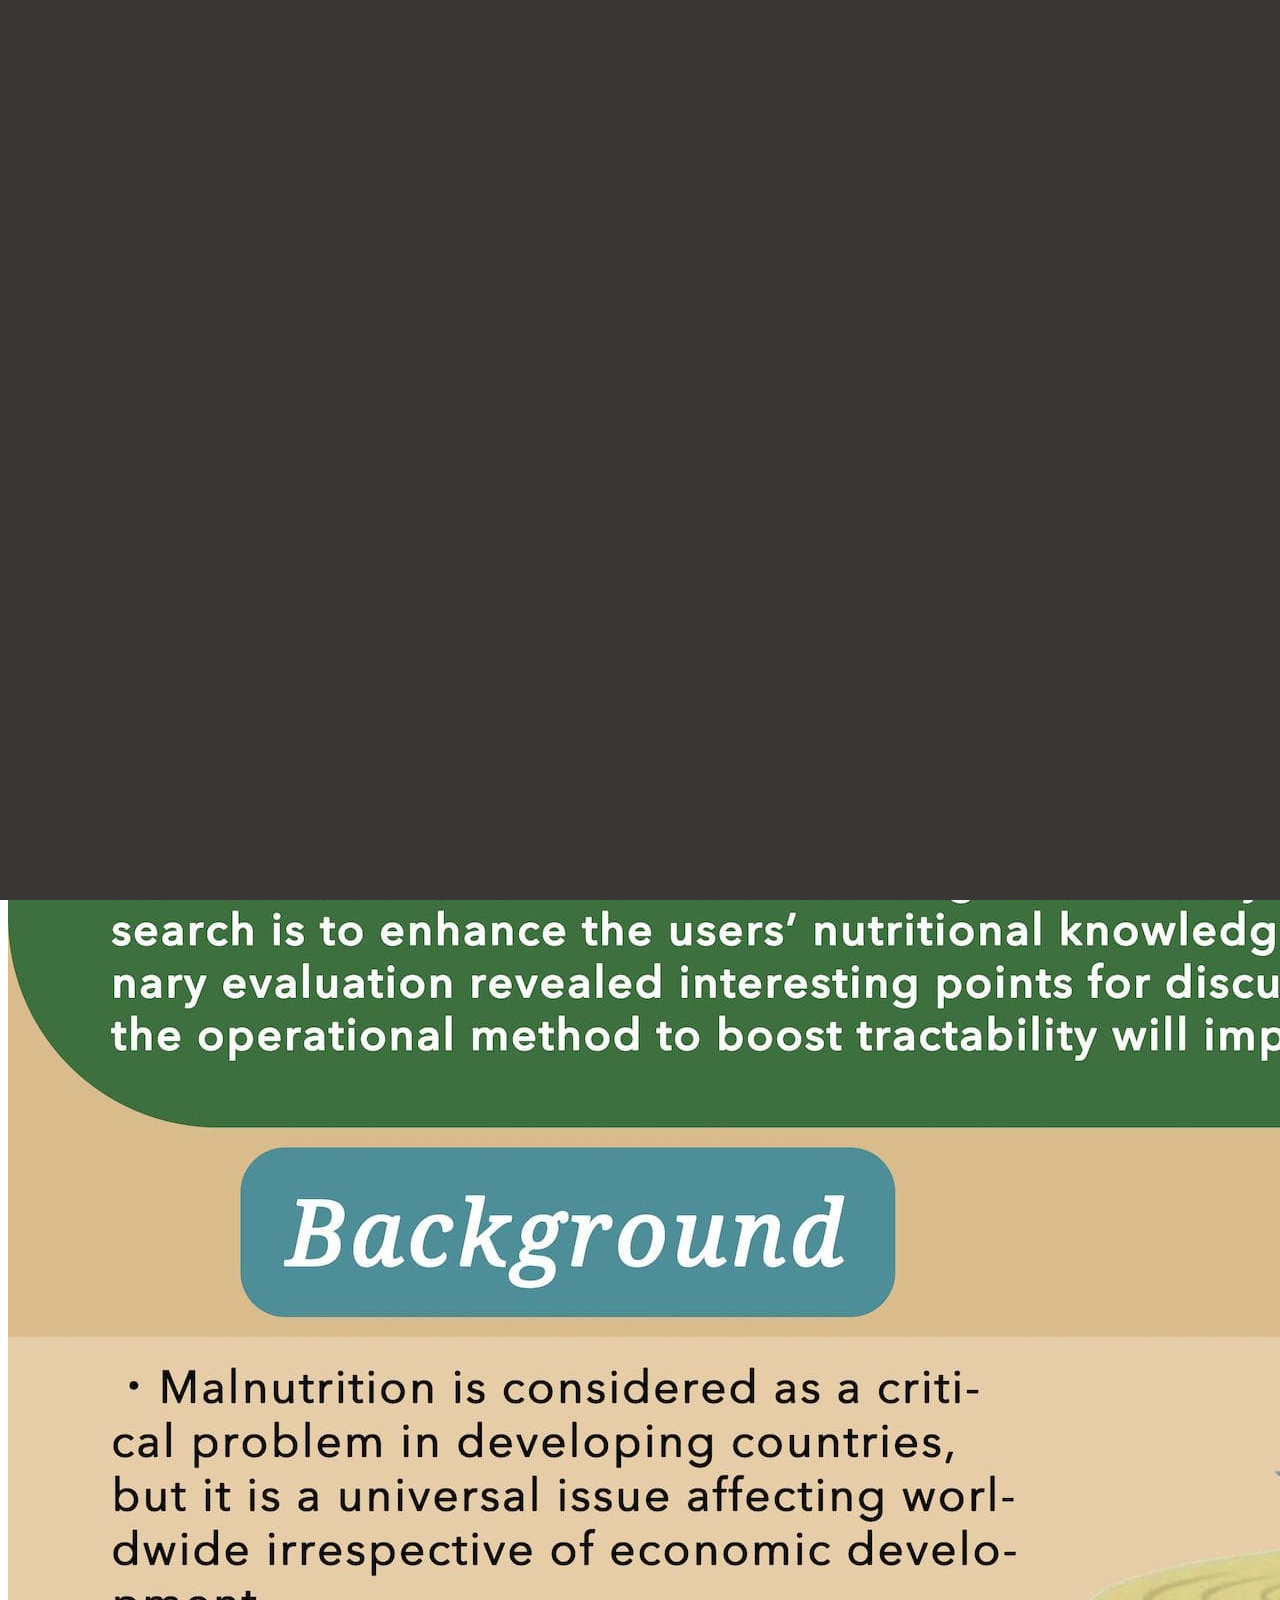
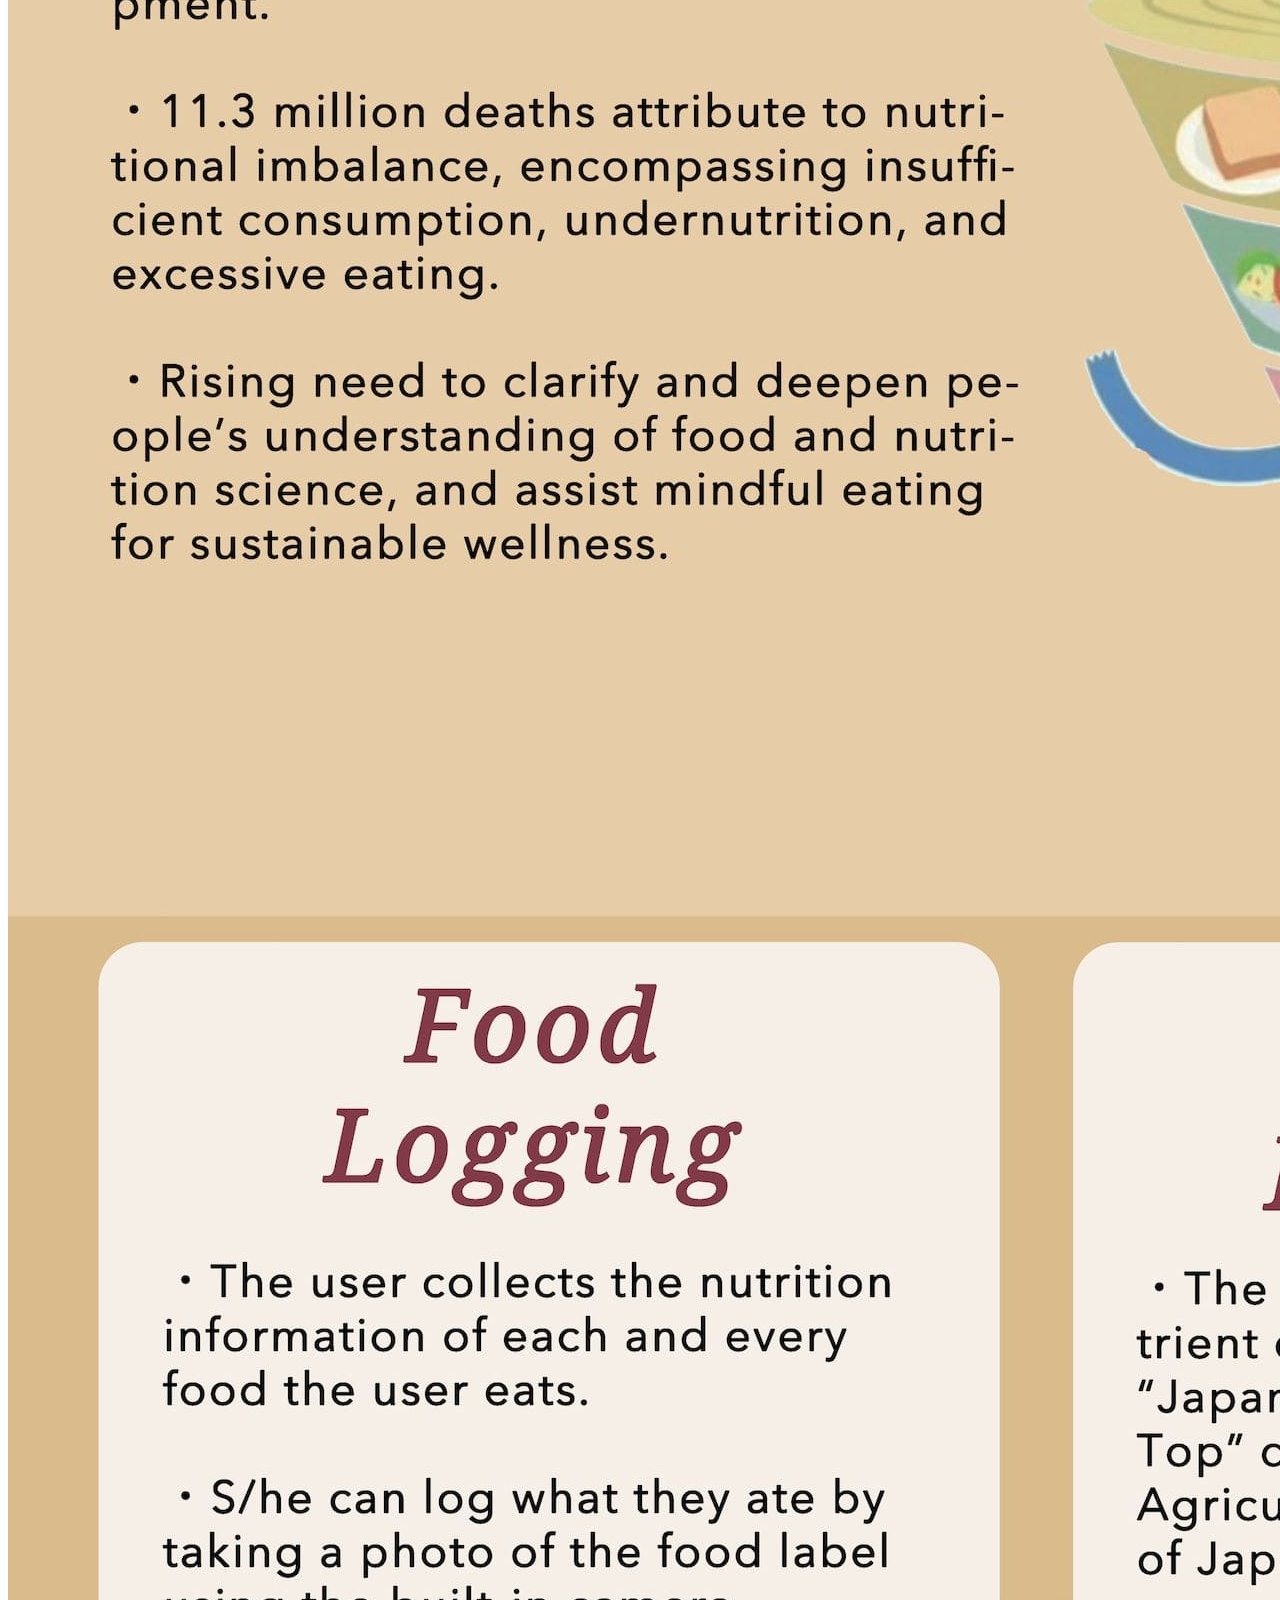
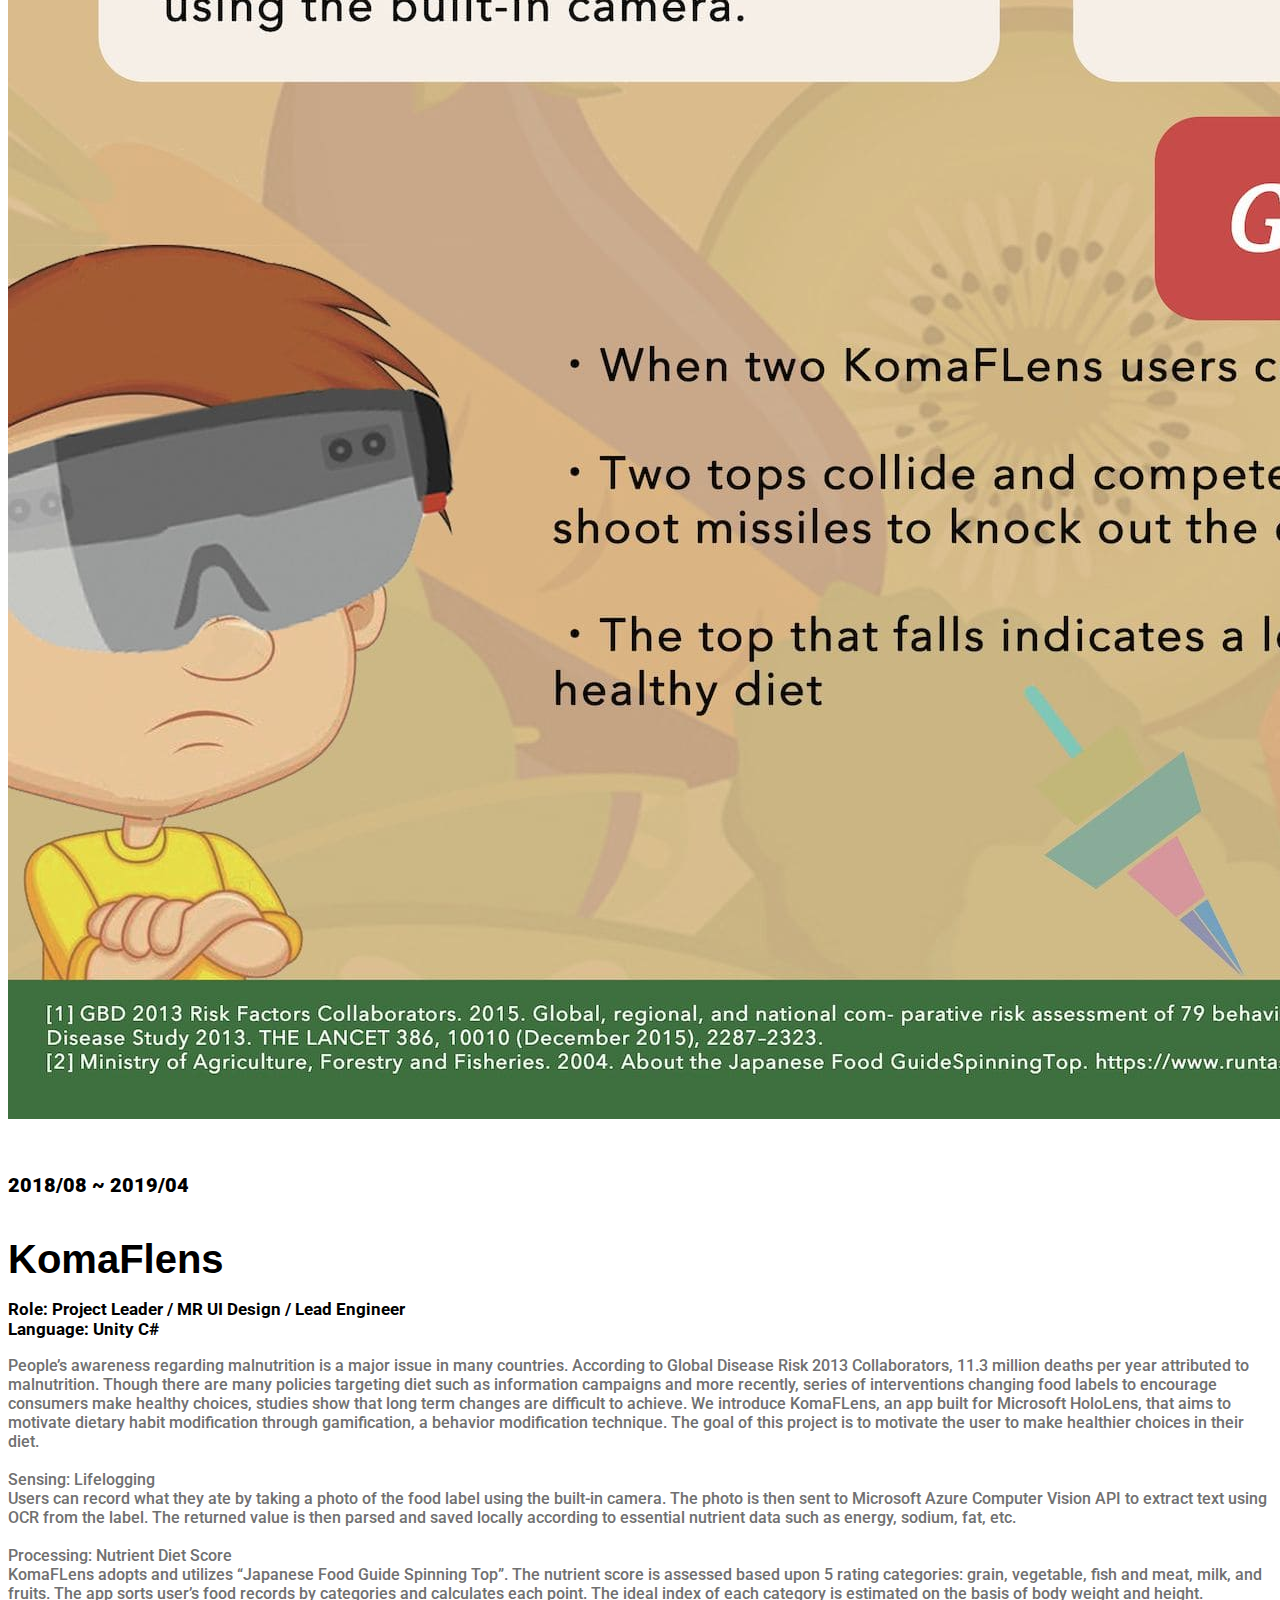
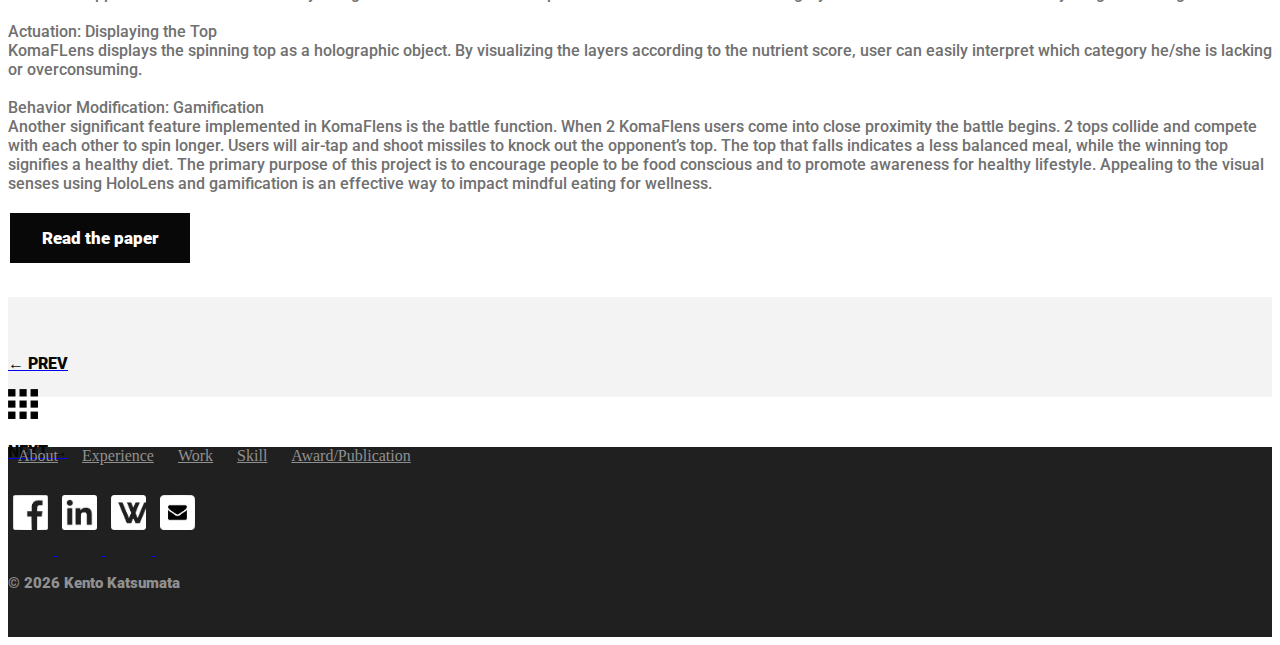
<file: works/komaflens.html>
<!DOCTYPE html>
<html lang="en">

<head>
  <!-- Favicon -->
  <link rel="apple-touch-icon" sizes="180x180" href="../favicon/apple-touch-icon.png">
  <link rel="icon" type="image/png" sizes="32x32" href="../favicon/favicon-32x32.png">
  <link rel="icon" type="image/png" sizes="16x16" href="../favicon/favicon-16x16.png">
  <link rel="manifest" href="../favicon/site.webmanifest">
  <script src="https://code.jquery.com/jquery-3.3.1.js">
  </script>
  <script>
    $(function () {
      $("#head-includedContent").load("../head.html");
      $("#footer-includedContent").load("../footer.html");
      $("#navbar-includedContent").load("../navbar.html");
    });
  </script>
  <div id="head-includedContent"></div>
  <link href="/css/work.css" rel="stylesheet">
  <title>Kent Katsumata Portfolio - KomaFlens</title>
</head>

<body>
  <nav>
    <div id="navbar-includedContent"></div>
  </nav>
  <div class="splash" style="background-color:#383735;">
    <p class="fade-in">KomaFlens</p>
  </div>
  <div class="work-content">
    <section id="work-photo">
      <div class="container">
        <div class="row">
          <div class="col-xs-12"><img class="img-fluid detail-photo" src="/img/KomaFlensPoster.jpg"></div>
        </div>
      </div>
    </section>
    <section id="about-work">
      <div class="container">
        <div class="row">
          <p class="work-period">2018/08 ~ 2019/04</p>
        </div>
        <div class="row">
          <p class="work-title">KomaFlens</p>
        </div>
        <div class="row">
          <p class="work-role">Role: Project Leader / MR UI Design / Lead Engineer<br>
            Language: Unity C#</p>
        </div>
        <div class="row">
          <p class="work-detail">People’s awareness regarding malnutrition is a major issue in many countries. According
            to Global Disease Risk 2013 Collaborators, 11.3 million deaths per year attributed to malnutrition. Though
            there are many policies targeting diet such as information campaigns and more recently, series of
            interventions changing food labels to encourage consumers make healthy choices, studies show that long term
            changes are difficult to achieve. We introduce KomaFLens, an app built for Microsoft HoloLens, that aims to
            motivate dietary habit modification through gamification, a behavior modification technique. The goal of
            this project is to motivate the user to make healthier choices in their diet.<br>
            <br>
            Sensing: Lifelogging<br>
            Users can record what they ate by taking a photo of the food label using the built-in camera. The photo is
            then sent to Microsoft Azure Computer Vision API to extract text using OCR from the label. The returned
            value is then parsed and saved locally according to essential nutrient data such as energy, sodium, fat,
            etc.<br>
            <br>
            Processing: Nutrient Diet Score<br>
            KomaFLens adopts and utilizes “Japanese Food Guide Spinning Top”. The nutrient score is assessed based upon
            5 rating categories: grain, vegetable, fish and meat, milk, and fruits. The app sorts user’s food records by
            categories and calculates each point. The ideal index of each category is estimated on the basis of body
            weight and height.<br>
            <br>
            Actuation: Displaying the Top<br>
            KomaFLens displays the spinning top as a holographic object. By visualizing the layers according to the
            nutrient score, user can easily interpret which category he/she is lacking or overconsuming.<br>
            <br>
            Behavior Modification: Gamification<br>
            Another significant feature implemented in KomaFlens is the battle function. When 2 KomaFlens users come
            into close proximity the battle begins. 2 tops collide and compete with each other to spin longer. Users
            will air-tap and shoot missiles to knock out the opponent’s top. The top that falls indicates a less
            balanced meal, while the winning top signifies a healthy diet. The primary purpose of this project is to
            encourage people to be food conscious and to promote awareness for healthy lifestyle. Appealing to the
            visual senses using HoloLens and gamification is an effective way to impact mindful eating for wellness.</p>
        </div>
        <div class="row">
          <a class="mx-auto d-block" href="https://dl.acm.org/doi/10.1145/3307334.3328575" target="_blank"><button
              class="button">Read the paper</button></a>
        </div>
      </div>
    </section>
  </div>
  <section id="bottom-nav">
    <div class="container">
      <div class="row justify-content-between bottom-nav-buttons">
        <a href="/works/sleepthermo.html">
          <p class="arrow">← PREV</p>
        </a> <a href="../index.html#work"><img height="30" src="/img/grid.png" width="30"></a> <a
          href="/works/stylist.html">
          <p class="arrow">NEXT →</p>
        </a>
      </div>
    </div>
  </section>
  <footer id="main-footer">
    <div id="footer-includedContent"></div>
  </footer>
  <script src="/js/work.js" type="text/javascript">
  </script>
</body>

</html>
</file>
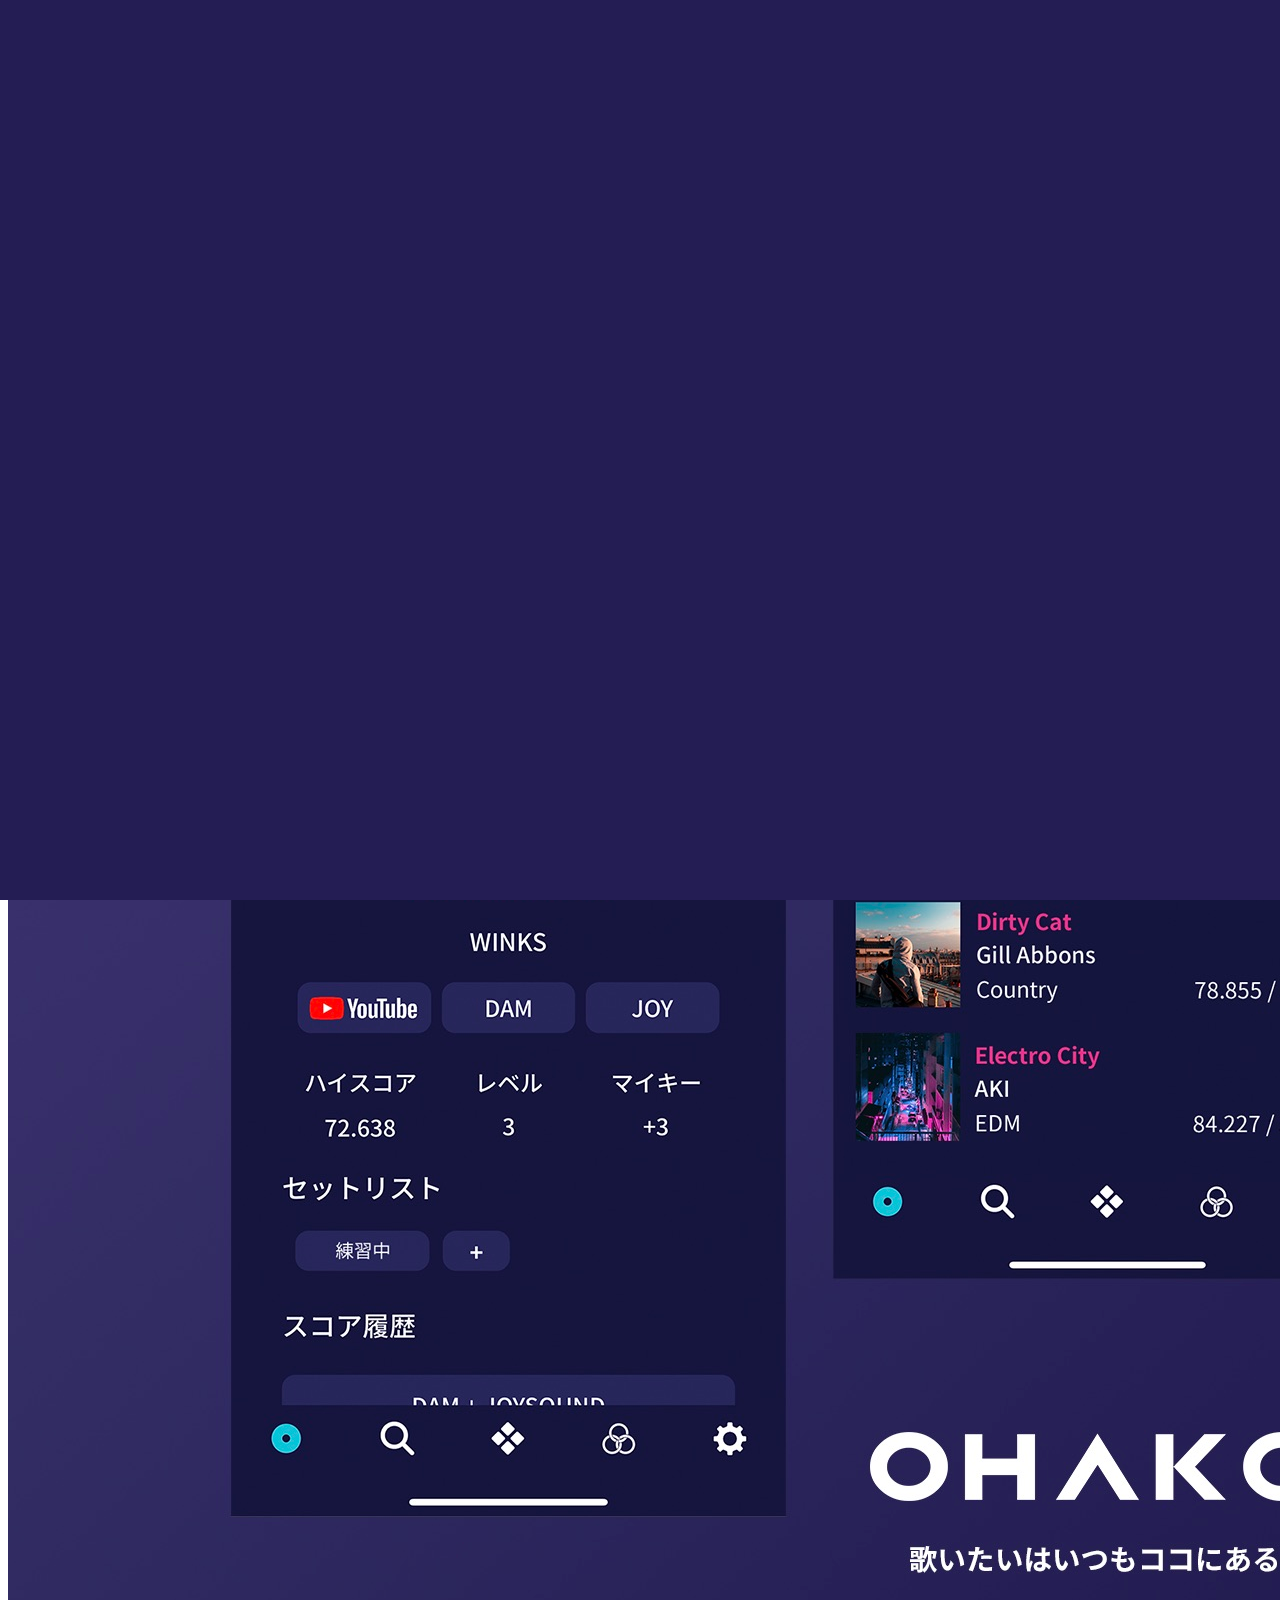
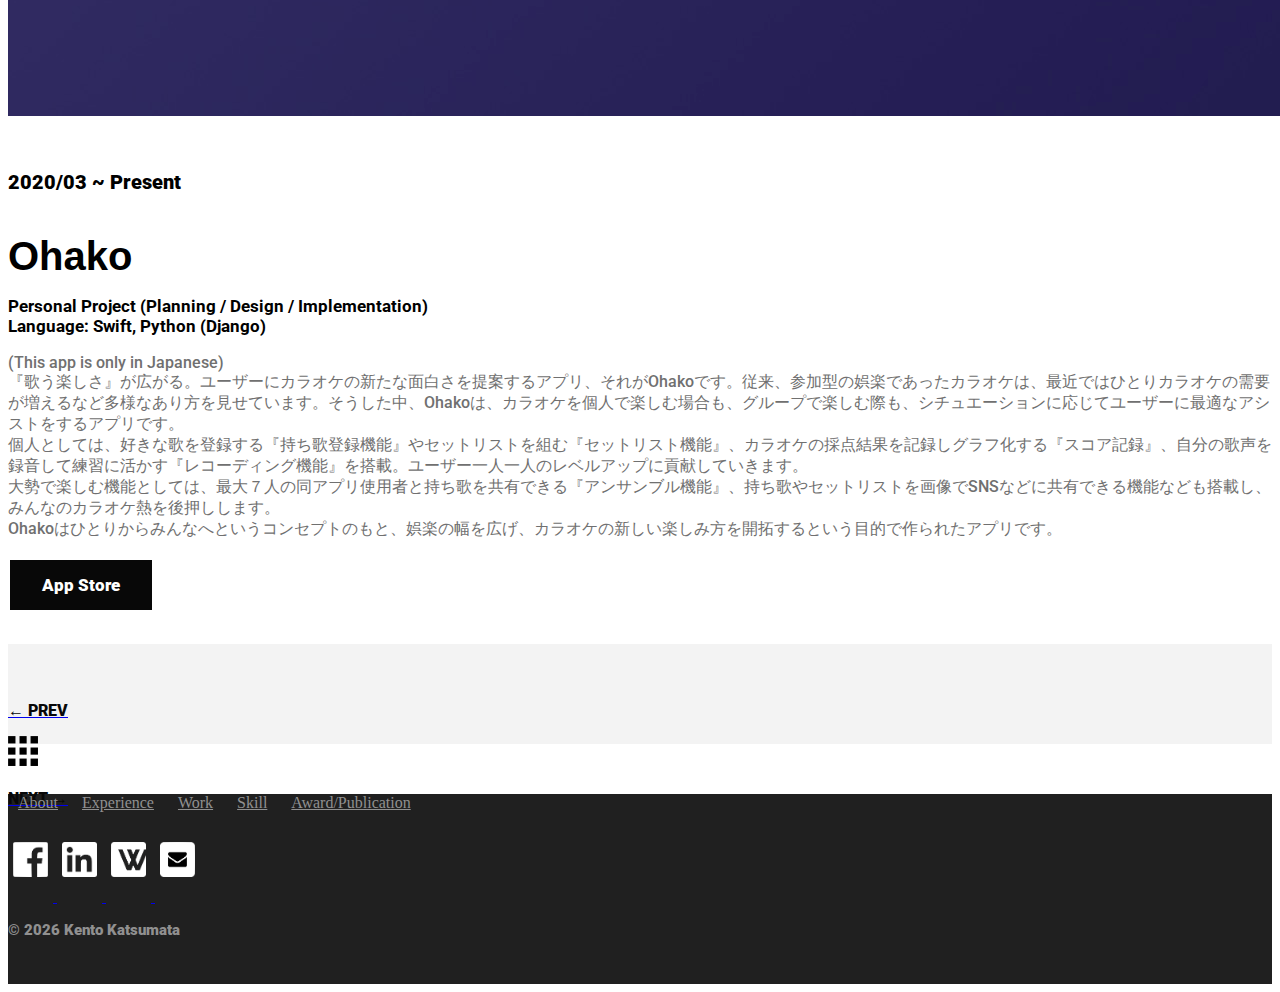
<file: works/ohako.html>
<!DOCTYPE html>
<html lang="en">

<head>
  <!-- Favicon -->
  <link rel="apple-touch-icon" sizes="180x180" href="../favicon/apple-touch-icon.png">
  <link rel="icon" type="image/png" sizes="32x32" href="../favicon/favicon-32x32.png">
  <link rel="icon" type="image/png" sizes="16x16" href="../favicon/favicon-16x16.png">
  <link rel="manifest" href="../favicon/site.webmanifest">
  <script src="https://code.jquery.com/jquery-3.3.1.js">
  </script>
  <script>
    $(function () {
      $("#head-includedContent").load("../head.html");
      $("#footer-includedContent").load("../footer.html");
      $("#navbar-includedContent").load("../navbar.html");
    });
  </script>
  <div id="head-includedContent"></div>
  <link href="/css/work.css" rel="stylesheet">
  <title>Kent Katsumata Portfolio - Ohako</title>
</head>

<body>
  <nav>
    <div id="navbar-includedContent"></div>
  </nav>
  <div class="splash" style="background-color:#241d54;">
    <p class="fade-in">Ohako</p>
  </div>
  <div class="work-content">
    <section id="work-photo">
      <div class="container">
        <div class="row">
          <div class="col-xs-12"><img class="img-fluid detail-photo" src="/img/Ohako_M1.jpg"></div>
        </div>
      </div>
    </section>
    <section id="about-work">
      <div class="container">
        <div class="row">
          <p class="work-period">2020/03 ~ Present</p>
        </div>
        <div class="row">
          <p class="work-title">Ohako</p>
        </div>
        <div class="row">
          <p class="work-role">Personal Project (Planning / Design / Implementation)<br>
            Language: Swift, Python (Django)</p>
        </div>
        <div class="row">
          <p class="work-detail">(This app is only in Japanese)<br>
            『歌う楽しさ』が広がる。ユーザーにカラオケの新たな面白さを提案するアプリ、それがOhakoです。従来、参加型の娯楽であったカラオケは、最近ではひとりカラオケの需要が増えるなど多様なあり方を見せています。そうした中、Ohakoは、カラオケを個人で楽しむ場合も、グループで楽しむ際も、シチュエーションに応じてユーザーに最適なアシストをするアプリです。<br>
            個人としては、好きな歌を登録する『持ち歌登録機能』やセットリストを組む『セットリスト機能』、カラオケの採点結果を記録しグラフ化する『スコア記録』、自分の歌声を録音して練習に活かす『レコーディング機能』を搭載。ユーザー一人一人のレベルアップに貢献していきます。<br>
            大勢で楽しむ機能としては、最大７人の同アプリ使用者と持ち歌を共有できる『アンサンブル機能』、持ち歌やセットリストを画像でSNSなどに共有できる機能なども搭載し、みんなのカラオケ熱を後押しします。<br>
            Ohakoはひとりからみんなへというコンセプトのもと、娯楽の幅を広げ、カラオケの新しい楽しみ方を開拓するという目的で作られたアプリです。<br></p>
        </div>
        <div class="row">
          <a class="mx-auto d-block" href="https://apps.apple.com/jp/app/ohako/id1506574687?l" target="_blank"><button
              class="button">App Store</button></a>
        </div>
      </div>
    </section>
  </div>
  <section id="bottom-nav">
    <div class="container">
      <div class="row justify-content-between bottom-nav-buttons">
        <a href="/works/techlesson.html">
          <p class="arrow">← PREV</p>
        </a> <a href="../index.html#work"><img height="30" src="/img/grid.png" width="30"></a> <a
          href="/works/codeillusion.html">
          <p class="arrow">NEXT →</p>
        </a>
      </div>
    </div>
  </section>
  <footer id="main-footer">
    <div id="footer-includedContent"></div>
  </footer>
  <script src="/js/work.js" type="text/javascript">
  </script>
</body>

</html>
</file>
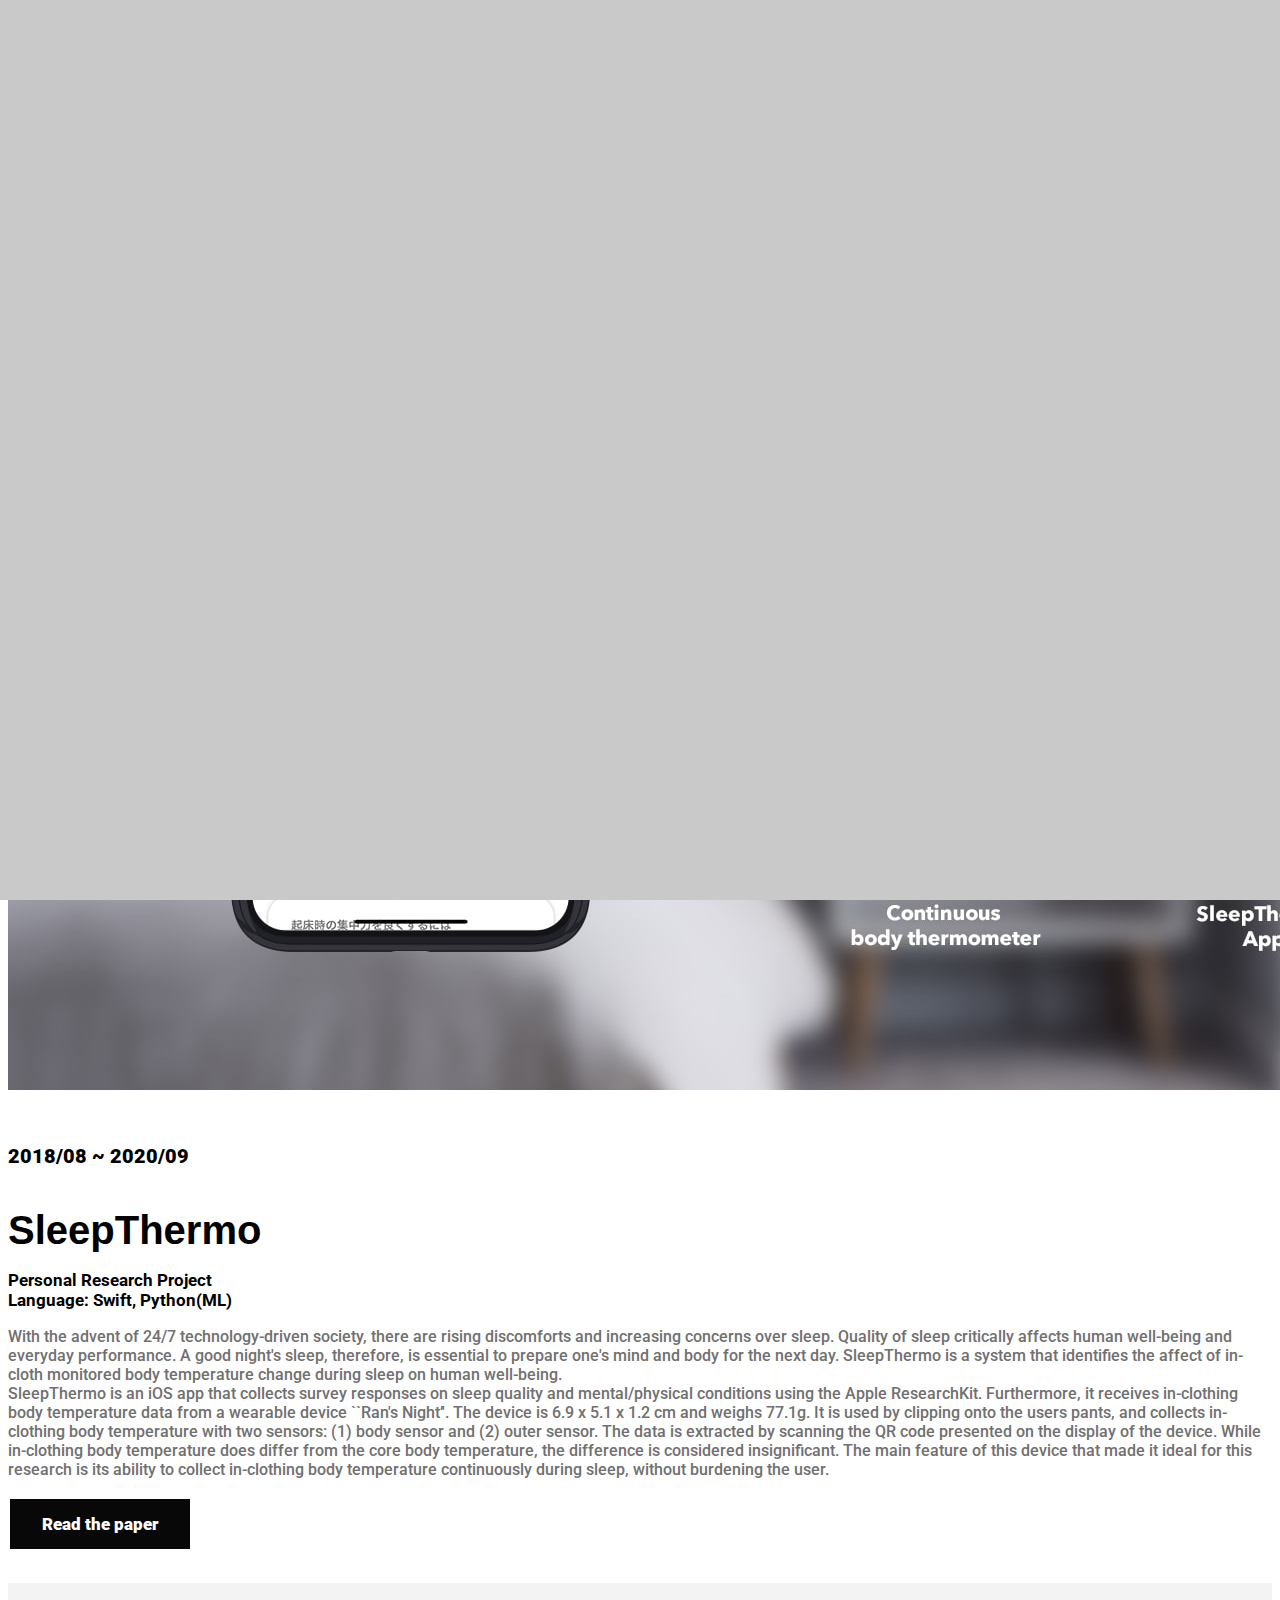
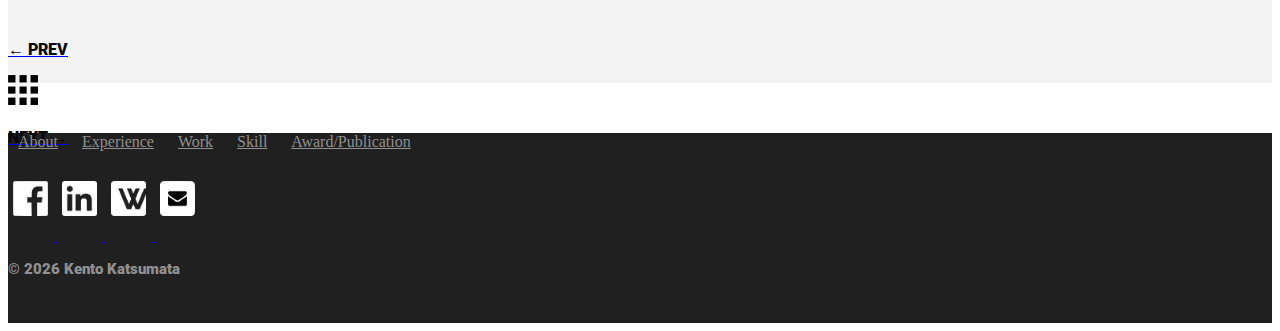
<file: works/sleepthermo.html>
<!DOCTYPE html>
<html lang="en">

<head>
  <!-- Favicon -->
  <link rel="apple-touch-icon" sizes="180x180" href="../favicon/apple-touch-icon.png">
  <link rel="icon" type="image/png" sizes="32x32" href="../favicon/favicon-32x32.png">
  <link rel="icon" type="image/png" sizes="16x16" href="../favicon/favicon-16x16.png">
  <link rel="manifest" href="../favicon/site.webmanifest">
  <script src="https://code.jquery.com/jquery-3.3.1.js">
  </script>
  <script>
    $(function () {
      $("#head-includedContent").load("../head.html");
      $("#footer-includedContent").load("../footer.html");
      $("#navbar-includedContent").load("../navbar.html");
    });
  </script>
  <div id="head-includedContent"></div>
  <link href="/css/work.css" rel="stylesheet">
  <title>Kent Katsumata Portfolio - SleepThermo</title>
</head>

<body>
  <nav>
    <div id="navbar-includedContent"></div>
  </nav>
  <div class="splash" style="background-color:#c9c9c9;">
    <p class="fade-in">SleepThermo</p>
  </div>
  <div class="work-content">
    <section id="work-photo">
      <div class="container">
        <div class="row">
          <div class="col-xs-12"><img class="img-fluid detail-photo" src="/img/SleepThermo_M1.jpg"></div>
        </div>
      </div>
    </section>
    <section id="about-work">
      <div class="container">
        <div class="row">
          <p class="work-period">2018/08 ~ 2020/09</p>
        </div>
        <div class="row">
          <p class="work-title">SleepThermo</p>
        </div>
        <div class="row">
          <p class="work-role">Personal Research Project<br>
            Language: Swift, Python(ML)</p>
        </div>
        <div class="row">
          <p class="work-detail">With the advent of 24/7 technology-driven society, there are rising discomforts and
            increasing concerns over sleep. Quality of sleep critically affects human well-being and everyday
            performance. A good night's sleep, therefore, is essential to prepare one's mind and body for the next day.
            SleepThermo is a system that identifies the affect of in-cloth monitored body temperature change during
            sleep on human well-being.<br>
            SleepThermo is an iOS app that collects survey responses on sleep quality and mental/physical conditions
            using the Apple ResearchKit. Furthermore, it receives in-clothing body temperature data from a wearable
            device ``Ran's Night’'. The device is 6.9 x 5.1 x 1.2 cm and weighs 77.1g. It is used by clipping onto the
            users pants, and collects in-clothing body temperature with two sensors: (1) body sensor and (2) outer
            sensor. The data is extracted by scanning the QR code presented on the display of the device. While
            in-clothing body temperature does differ from the core body temperature, the difference is considered
            insignificant. The main feature of this device that made it ideal for this research is its ability to
            collect in-clothing body temperature continuously during sleep, without burdening the user.</p>
        </div>
        <div class="row">
          <a class="mx-auto d-block" href="https://dl.acm.org/doi/10.1145/3341162.3347079" target="_blank"><button
              class="button">Read the paper</button></a>
        </div>
      </div>
    </section>
  </div>
  <section id="bottom-nav">
    <div class="container">
      <div class="row justify-content-between bottom-nav-buttons">
        <a href="/works/codeillusion.html">
          <p class="arrow">← PREV</p>
        </a> <a href="../index.html#work"><img height="30" src="/img/grid.png" width="30"></a> <a
          href="/works/komaflens.html">
          <p class="arrow">NEXT →</p>
        </a>
      </div>
    </div>
  </section>
  <footer id="main-footer">
    <div id="footer-includedContent"></div>
  </footer>
  <script src="/js/work.js" type="text/javascript">
  </script>
</body>

</html>
</file>
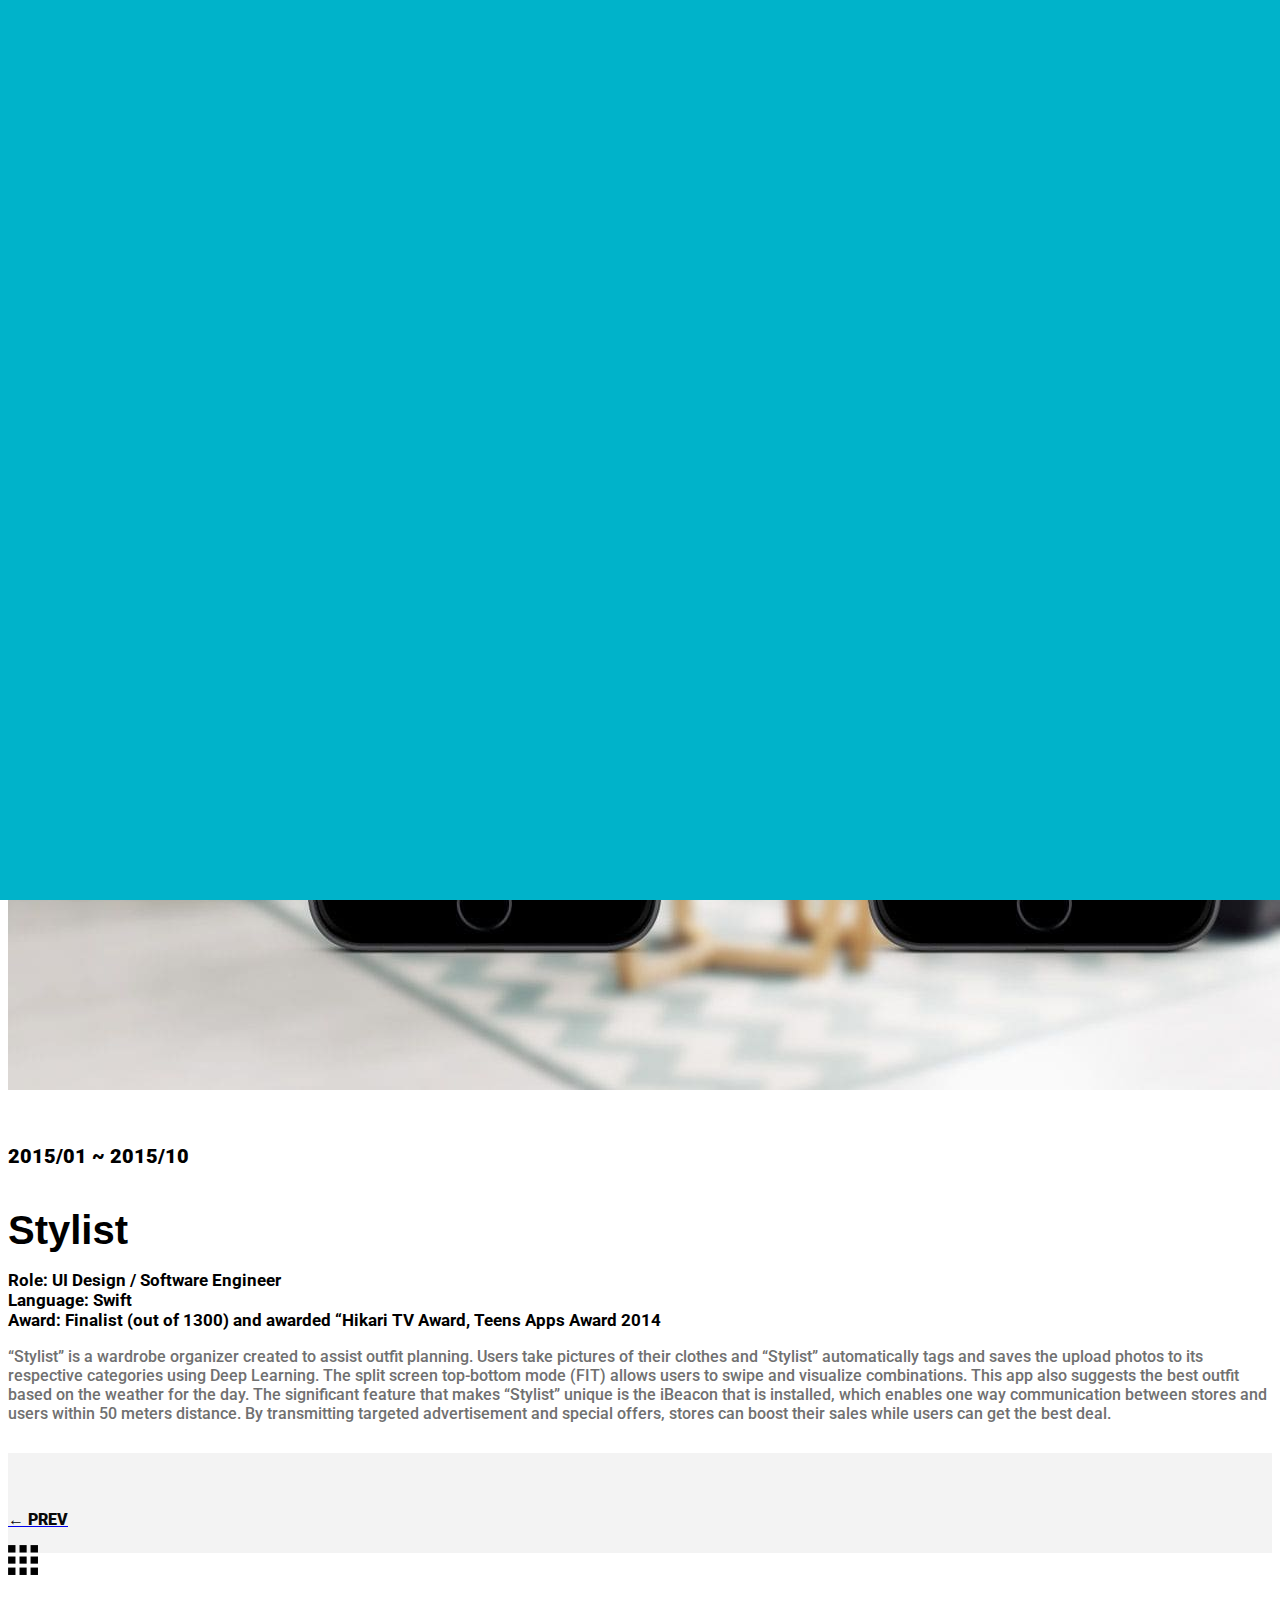
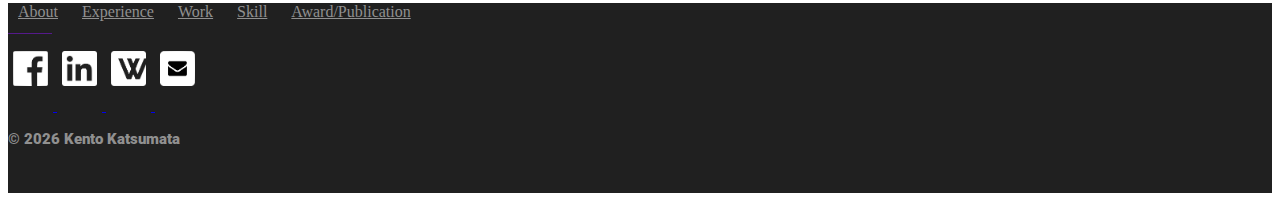
<file: works/stylist.html>
<!DOCTYPE html>
<html lang="en">

<head>
  <!-- Favicon -->
  <link rel="apple-touch-icon" sizes="180x180" href="../favicon/apple-touch-icon.png">
  <link rel="icon" type="image/png" sizes="32x32" href="../favicon/favicon-32x32.png">
  <link rel="icon" type="image/png" sizes="16x16" href="../favicon/favicon-16x16.png">
  <link rel="manifest" href="../favicon/site.webmanifest">
  <script src="https://code.jquery.com/jquery-3.3.1.js">
  </script>
  <script>
    $(function () {
      $("#head-includedContent").load("../head.html");
      $("#footer-includedContent").load("../footer.html");
      $("#navbar-includedContent").load("../navbar.html");
    });
  </script>
  <div id="head-includedContent"></div>
  <link href="/css/work.css" rel="stylesheet">
  <title>Kent Katsumata Portfolio - KomaFlens</title>
</head>

<body>
  <nav>
    <div id="navbar-includedContent"></div>
  </nav>
  <div class="splash" style="background-color:#00b3ca;">
    <p class="fade-in">Stylist</p>
  </div>
  <div class="work-content">
    <section id="work-photo">
      <div class="container">
        <div class="row">
          <div class="col-xs-12"><img class="img-fluid detail-photo" src="/img/Stylist_M1.jpg"></div>
        </div>
      </div>
    </section>
    <section id="about-work">
      <div class="container">
        <div class="row">
          <p class="work-period">2015/01 ~ 2015/10</p>
        </div>
        <div class="row">
          <p class="work-title">Stylist</p>
        </div>
        <div class="row">
          <p class="work-role">Role: UI Design / Software Engineer<br>
            Language: Swift<br>
            Award: Finalist (out of 1300) and awarded “Hikari TV Award, Teens Apps Award 2014<br></p>
        </div>
        <div class="row">
          <p class="work-detail">“Stylist” is a wardrobe organizer created to assist outfit planning. Users take
            pictures of their clothes and “Stylist” automatically tags and saves the upload photos to its respective
            categories using Deep Learning. The split screen top-bottom mode (FIT) allows users to swipe and visualize
            combinations. This app also suggests the best outfit based on the weather for the day. The significant
            feature that makes “Stylist” unique is the iBeacon that is installed, which enables one way communication
            between stores and users within 50 meters distance. By transmitting targeted advertisement and special
            offers, stores can boost their sales while users can get the best deal.</p>
        </div>
      </div>
    </section>
  </div>
  <section id="bottom-nav">
    <div class="container">
      <div class="row justify-content-between bottom-nav-buttons">
        <a href="/works/komaflens.html">
          <p class="arrow">← PREV</p>
        </a> <a href="../index.html#work"><img height="30" src="/img/grid.png" width="30"></a> <a href="">
          <p class="arrow">
            <p class="arrow"> &nbsp;&nbsp; &nbsp;&nbsp; &nbsp;&nbsp; &nbsp;&nbsp;</p>
          </p>
        </a>
      </div>
    </div>
  </section>
  <footer id="main-footer">
    <div id="footer-includedContent"></div>
  </footer>
  <script src="/js/work.js" type="text/javascript">
  </script>
</body>

</html>
</file>
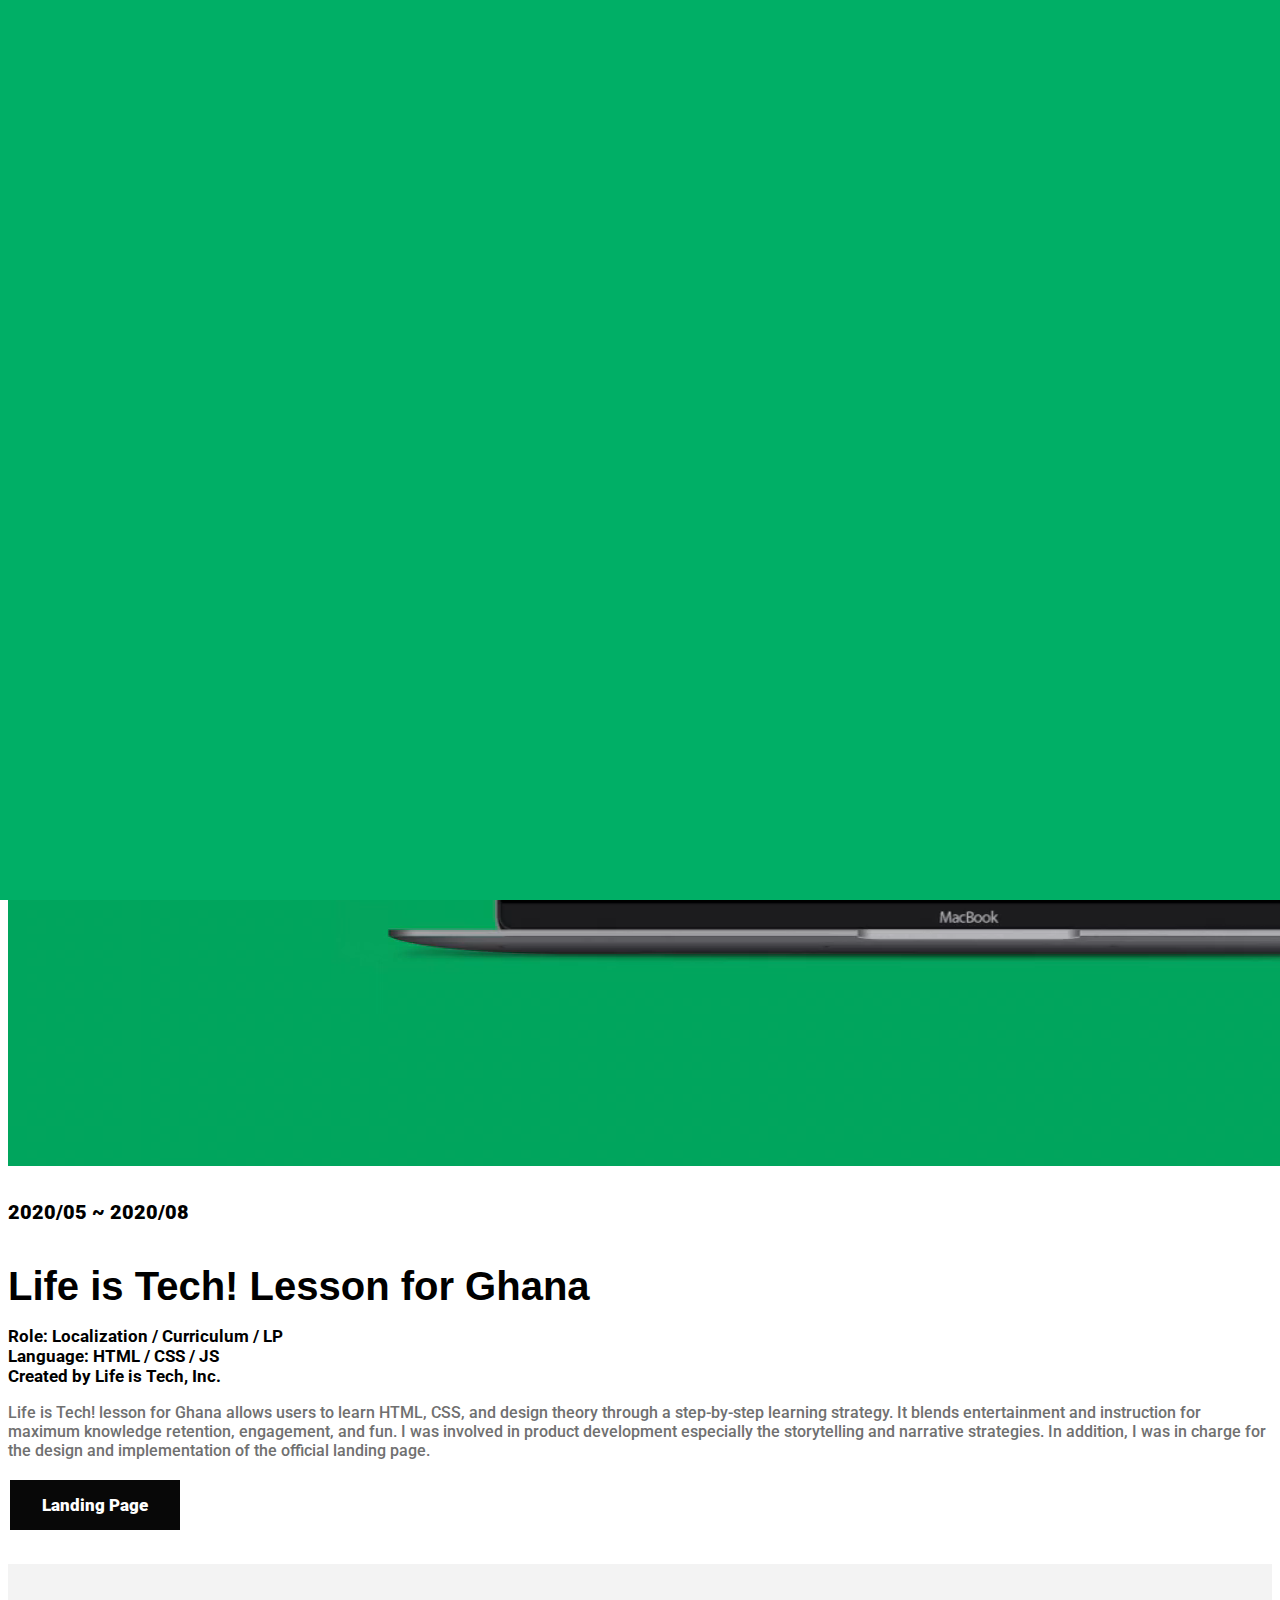
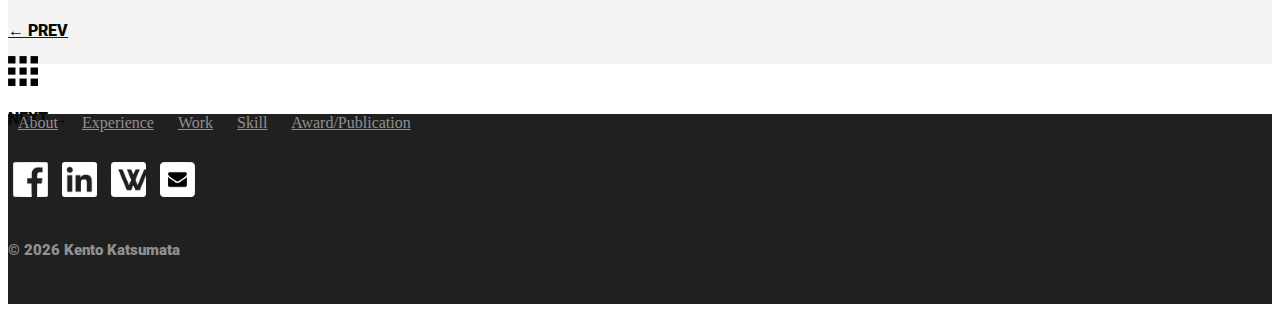
<file: works/techlesson.html>
<!DOCTYPE html>
<html lang="en">

<head>
  <!-- Favicon -->
  <link rel="apple-touch-icon" sizes="180x180" href="../favicon/apple-touch-icon.png">
  <link rel="icon" type="image/png" sizes="32x32" href="../favicon/favicon-32x32.png">
  <link rel="icon" type="image/png" sizes="16x16" href="../favicon/favicon-16x16.png">
  <link rel="manifest" href="../favicon/site.webmanifest">
  <script src="https://code.jquery.com/jquery-3.3.1.js">
  </script>
  <script>
    $(function () {
      $("#head-includedContent").load("../head.html");
      $("#footer-includedContent").load("../footer.html");
      $("#navbar-includedContent").load("../navbar.html");
    });
  </script>
  <div id="head-includedContent"></div>
  <link href="/css/work.css" rel="stylesheet">
  <title>Kent Katsumata Portfolio - Life is Tech! Lesson for Ghan</title>
</head>

<body>
  <nav>
    <div id="navbar-includedContent"></div>
  </nav>
  <div class="splash" style="background-color:#00af66;">
    <p class="fade-in">Life is Tech! Lesson Ghana</p>
  </div>
  <div class="work-content">
    <section id="work-photo">
      <div class="container">
        <div class="row">
          <div class="detail-photo embed-responsive embed-responsive-16by9">
            <video autoplay="" loop="">
              <source src="/img/TechLesson.mp4" type="video/mp4"></video>
          </div>
        </div>
      </div>
    </section>
    <section id="about-work">
      <div class="container">
        <div class="row">
          <p class="work-period">2020/05 ~ 2020/08</p>
        </div>
        <div class="row">
          <p class="work-title">Life is Tech! Lesson for Ghana</p>
        </div>
        <div class="row">
          <p class="work-role">Role: Localization / Curriculum / LP<br>
            Language: HTML / CSS / JS<br>
            Created by Life is Tech, Inc.<br></p>
        </div>
        <div class="row">
          <p class="work-detail">Life is Tech! lesson for Ghana allows users to learn HTML, CSS, and design theory
            through a step-by-step learning strategy. It blends entertainment and instruction for maximum knowledge
            retention, engagement, and fun. I was involved in product development especially the storytelling and
            narrative strategies. In addition, I was in charge for the design and implementation of the official landing
            page.</p>
        </div>
        <div class="row">
          <a class="mx-auto d-block" href="https://lifeistech-lesson.com/" target="_blank"><button
              class="button">Landing Page</button></a>
        </div>
      </div>
    </section>
  </div>
  <section id="bottom-nav">
    <div class="container">
      <div class="row justify-content-between bottom-nav-buttons">
        <a href="/works/dishup.html">
          <p class="arrow">← PREV</p>
        </a> <a href="../index.html#work"><img height="30" src="/img/grid.png" width="30"></a> <a
          href="/works/ohako.html">
          <p class="arrow">NEXT →</p>
        </a>
      </div>
    </div>
  </section>
  <footer id="main-footer">
    <div id="footer-includedContent"></div>
  </footer>
  <script src="/js/work.js" type="text/javascript">
  </script>
</body>

</html>
</file>
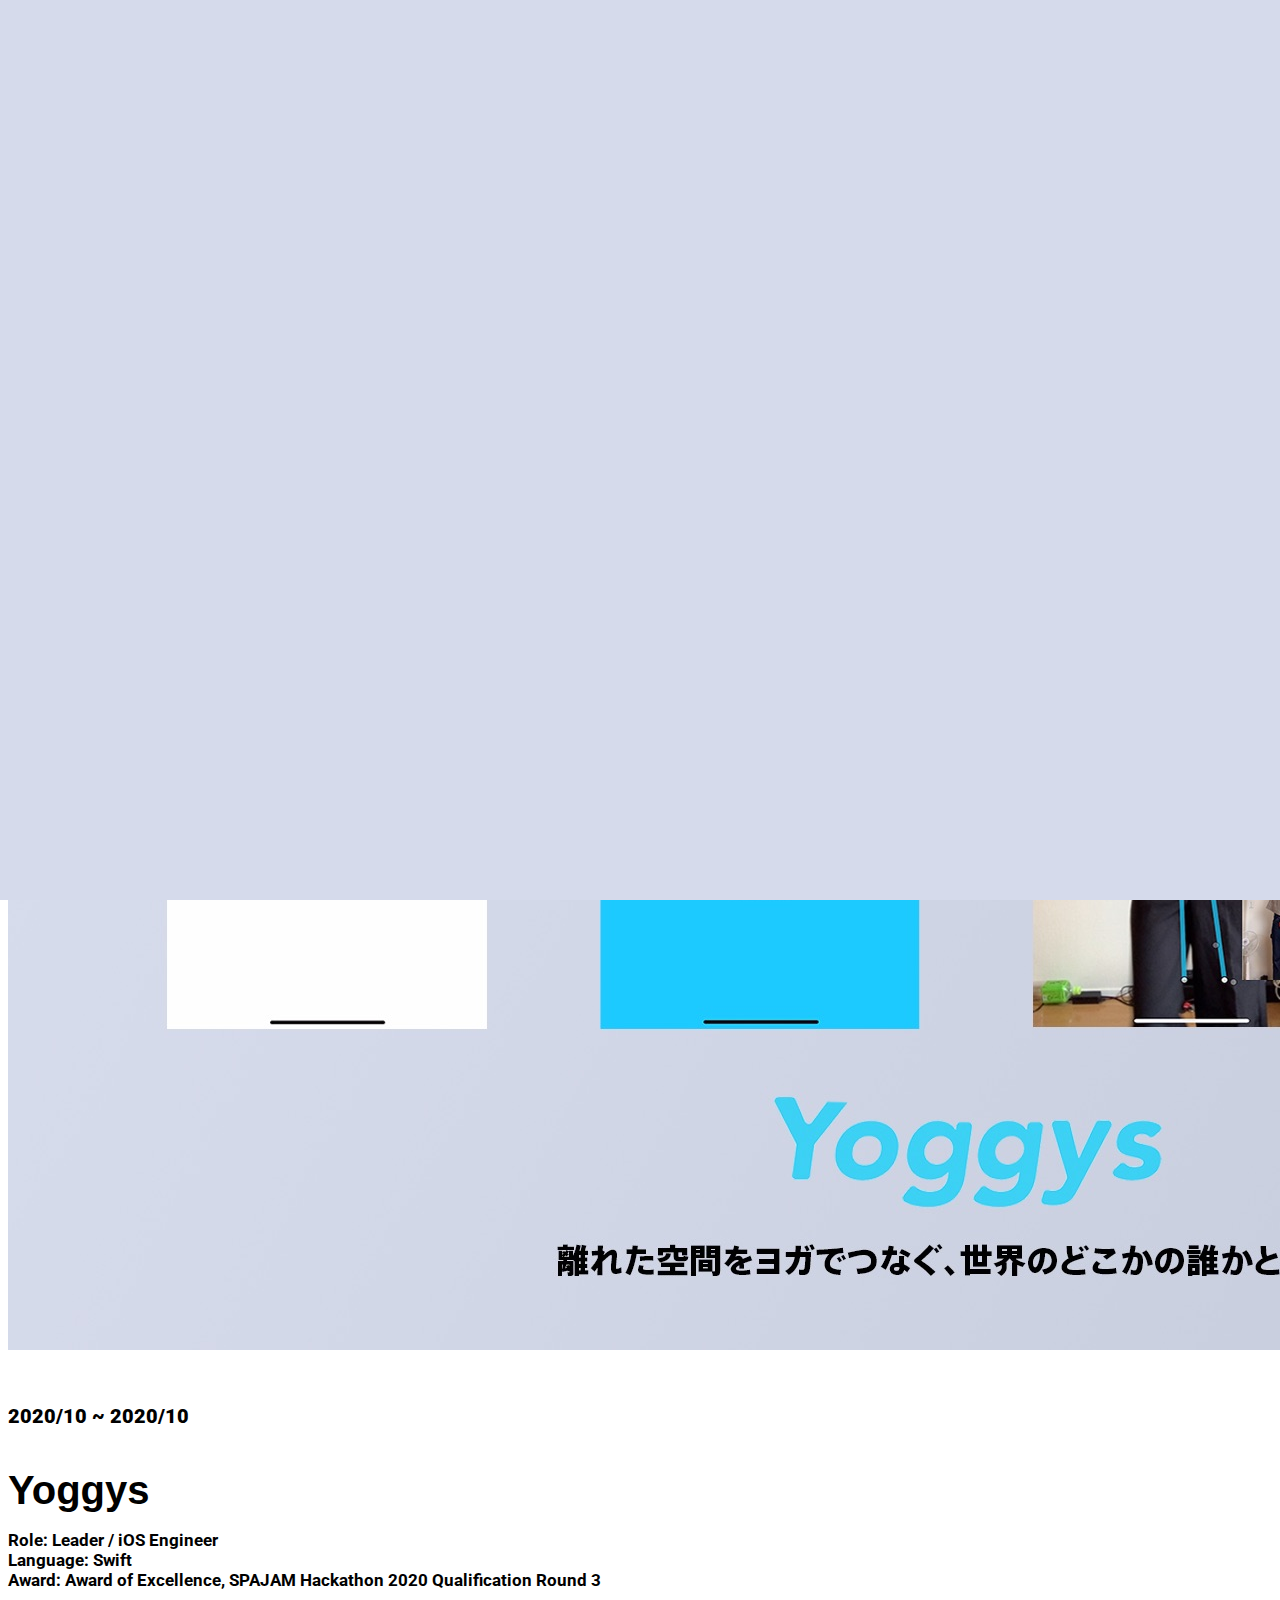
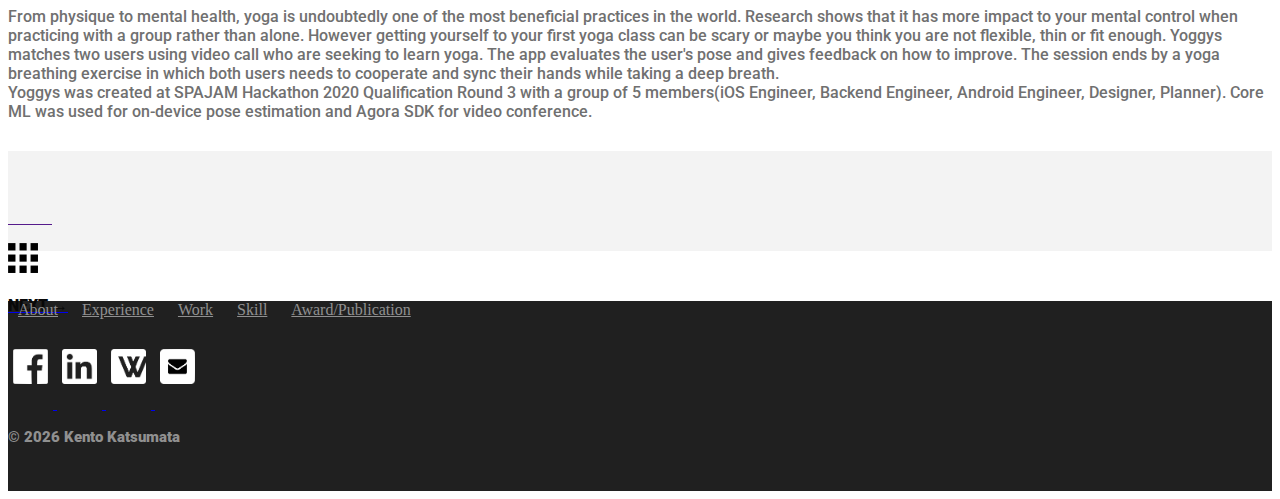
<file: works/yoggys.html>
<!DOCTYPE html>
<html lang="en">

<head>
  <!-- Favicon -->
  <link rel="apple-touch-icon" sizes="180x180" href="../favicon/apple-touch-icon.png">
  <link rel="icon" type="image/png" sizes="32x32" href="../favicon/favicon-32x32.png">
  <link rel="icon" type="image/png" sizes="16x16" href="../favicon/favicon-16x16.png">
  <link rel="manifest" href="../favicon/site.webmanifest">
  <script src="https://code.jquery.com/jquery-3.3.1.js">
  </script>
  <script>
    $(function () {
      $("#head-includedContent").load("../head.html");
      $("#footer-includedContent").load("../footer.html");
      $("#navbar-includedContent").load("../navbar.html");
    });
  </script>
  <div id="head-includedContent"></div>
  <link href="/css/work.css" rel="stylesheet">
  <title>Kent Katsumata Portfolio - Yoggys</title>
</head>

<body>
  <nav>
    <div id="navbar-includedContent"></div>
  </nav>
  <div class="splash" style="background-color:#d5daeb;">
    <p class="fade-in">Yoggys</p>
  </div>
  <div class="work-content">
    <section id="work-photo">
      <div class="container">
        <div class="row">
          <div class="detail-photo embed-responsive embed-responsive-16by9">
            <div class="fullscreen-video-wrap d-none d-md-block">
              <video src="https://www.dropbox.com/s/30lfn3chbhzd90h/yoggys.mp4?raw=1" autoplay loop controls></video>
            </div>
          </div>
        </div>
        <div class="row">
          <div class="col-xs-12"><img class="img-fluid detail-photo" src="/img/Yoggys_M1.jpg"></div>
        </div>
      </div>
    </section>
    <section id="about-work">
      <div class="container">
        <div class="row">
          <p class="work-period">2020/10 ~ 2020/10</p>
        </div>
        <div class="row">
          <p class="work-title">Yoggys</p>
        </div>
        <div class="row">
          <p class="work-role">Role: Leader / iOS Engineer<br>
            Language: Swift<br>
            Award: Award of Excellence, SPAJAM Hackathon 2020 Qualification Round 3<br></p>
        </div>
        <div class="row">
          <p class="work-detail">From physique to mental health, yoga is undoubtedly one of the most beneficial
            practices in the world. Research shows that it has more impact to your mental control when practicing with a
            group rather than alone. However getting yourself to your first yoga class can be
            scary or maybe you think you are not flexible, thin or fit enough.
            Yoggys matches two users using video call who are seeking to learn yoga. The app evaluates the user's
            pose and gives feedback on how to improve. The session ends by a yoga breathing exercise in which both users
            needs to cooperate and sync their hands while taking a deep breath.<br>
            Yoggys was created at SPAJAM Hackathon 2020 Qualification Round 3 with a group of 5 members(iOS Engineer,
            Backend Engineer, Android Engineer, Designer, Planner).
            Core ML was used for on-device pose estimation and Agora SDK for video conference.</p>
        </div>
      </div>
    </section>
  </div>
  <section id="bottom-nav">
    <div class="container">
      <div class="row justify-content-between bottom-nav-buttons">
        <a href="">
          <p class="arrow"> &nbsp;&nbsp; &nbsp;&nbsp; &nbsp;&nbsp; &nbsp;&nbsp;</p>
        </a> <a href="../index.html#work"><img height="30" src="/img/grid.png" width="30"></a> <a
          href="/works/dishup.html">
          <p class="arrow">NEXT →</p>
        </a>
      </div>
    </div>
  </section>
  <footer id="main-footer">
    <div id="footer-includedContent"></div>
  </footer>
  <script src="/js/work.js" type="text/javascript">
  </script>
</body>

</html>
</file>
<file: css/style.css>
@keyframes fadeIn {
    to {
        opacity: 1;
    }
}

.fade-in {
    opacity: 0;
    animation: fadeIn 1s ease-in forwards;
}

.navbar-toggler {
    width: 47px;
    height: 34px;
    float: right;
    margin-top: 15px;
}

.navbar-header {
    margin-top: 10px;
    text-align: left;
    width: 100%;
}

.navbar-brand {
    color: black;
    font-family: 'Roboto', sans-serif;
    font-size: 20px;
}

.nav-link {
    color: black;
    font-family: 'Roboto', sans-serif;
    font-size: 18px;
}

.nav-item:hover {
    color: #707070;
}

.jumbotron {
    background-color: #f7f8fc;
    padding-top: 300px;
    padding-bottom: 300px;
}

.jumbotron-text {
    font-family: 'Roboto Medium', sans-serif;
    font-weight: 700;
    font-size: 40px;
}

#hero .error-description {
    font-family: 'Roboto', sans-serif;
    font-weight: 900;
    font-size: 18px;
    margin-top: 20px;
    padding-bottom: 10px;
}

.about-container {
    margin-top: 100px;
}

.section-title {
    font-family: 'Roboto Medium', sans-serif;
    font-weight: 600;
    font-size: 40px;
}

#about-me {
    margin-bottom: 50px;
}

#about-me .section-title {
    line-height: 100%;
}

#about-me .kenty-description {
    font-family: 'Roboto', sans-serif;
    color: #707070;
    font-weight: 500;
    font-size: 14;
}

#about-me .button {
    background-color: #080808;
    border: none;
    color: white;
    padding: 10px 17px;
    text-align: center;
    text-decoration: none;
    display: inline-block;
    font-size: 17px;
    font-family: 'Roboto', sans-serif;
    font-weight: 900;
    margin: 2px 2px;
    cursor: pointer;
}

#about-me .icon-text {
    font-family: 'Roboto', sans-serif;
    font-weight: 700;
    text-align: center;
    margin-top: 10px;
}

#education .bs-linebreak {
    height: 2px;
    background-color: #f3f3f3;
    margin-bottom: 15px;
}

.experience-box {
    font-family: 'Roboto', sans-serif;
    font-weight: 700;
}

.experience-box span {
    font-family: 'Roboto', sans-serif;
    color: #707070;
    font-weight: 500;
}

#education {
    margin-bottom: 50px;
}

#experience .bs-linebreak {
    height: 2px;
    background-color: #f3f3f3;
    margin-bottom: 15px;
}

#experience {
    margin-bottom: 50px;
}

#work .banner {
    margin-bottom: 25px;
}

.hvrbox, .hvrbox * {
    box-sizing: border-box;
}

.hvrbox {
    position: relative;
    display: inline-block;
    overflow: hidden;
    max-width: 100%;
    height: auto;
}

.hvrbox img {
    max-width: 100%;
}

.hvrbox .hvrbox-layer_bottom {
    display: block;
}

.hvrbox .hvrbox-layer_top {
    opacity: 0;
    position: absolute;
    top: 0;
    left: 0;
    right: 0;
    bottom: 0;
    width: 100%;
    height: 100%;
    background: rgba(0, 0, 0, 0.6);
    color: #fff;
    padding: 15px;
    -moz-transition: all 0.4s ease-in-out 0s;
    -webkit-transition: all 0.4s ease-in-out 0s;
    -ms-transition: all 0.4s ease-in-out 0s;
    transition: all 0.4s ease-in-out 0s;
}

.hvrbox:hover .hvrbox-layer_top, .hvrbox.active .hvrbox-layer_top {
    opacity: 1;
}

.hvrbox .hvrbox-text {
    text-align: center;
    font-size: 18px;
    display: inline-block;
    position: absolute;
    top: 50%;
    left: 50%;
    -moz-transform: translate(-50%, -50%);
    -webkit-transform: translate(-50%, -50%);
    -ms-transform: translate(-50%, -50%);
    transform: translate(-50%, -50%);
}

.hvrbox .hvrbox-text_mobile {
    font-size: 15px;
    border-top: 1px solid rgb(179, 179, 179);
    /* for old browsers */
    border-top: 1px solid rgba(179, 179, 179, 0.7);
    margin-top: 5px;
    padding-top: 2px;
    display: none;
}

.hvrbox.active .hvrbox-text_mobile {
    display: block;
}

#work {
    margin-bottom: 50px;
}

#skill .skill-box {
    background-color: #f3f3f3;
    margin-bottom: 30px;
}

#skill .skill-logo {
    display: block;
    margin-left: auto;
    margin-right: auto;
    padding-top: 20px;
}

#skill .skill-text {
    font-family: 'Roboto', sans-serif;
    font-weight: 900;
    font-size: 18px;
    margin-top: 20px;
    padding-bottom: 10px;
}

#skill .skill-text span {
    font-family: 'Roboto', sans-serif;
    font-weight: 500;
    font-size: 15px;
}

#skill {
    margin-bottom: 50px;
}

#awardpub .award-pub-text {
    font-family: 'Roboto', sans-serif;
    font-weight: 500;
    font-size: 15px;
}

#awardpub .award-pub-text span {
    font-family: 'Roboto', sans-serif;
    font-weight: 700;
}

#awardpub .bs-linebreak {
    height: 2px;
    background-color: #f3f3f3;
    margin-bottom: 10px;
}

#awardpub {
    margin-bottom: 100px;
}

#main-footer {
    background-color: #202020;
}

#main-footer .footer-text {
    padding-bottom: 30px;
    font-family: 'Roboto', sans-serif;
    font-weight: 900;
    font-size: 15px;
    color: #909090;
}

#main-footer .footer-sns-icons {
    margin-left: 5px;
    margin-right: 5px;
    margin-bottom: 25px;
}

#main-footer .footer-nav {
    margin-top: 50px;
    margin-bottom: 30px;
}

#main-footer .footer-nav-text {
    margin-left: 10px;
    margin-right: 10px;
    color: #909090;
}

@media (min-width: 768px) and (max-width: 991.98px) {
    #about-me .about-me-avatar {
        margin-left: 85px;
    }
}

@media (max-width: 991.98px) {
    .about-container {
        margin-top: 50px;
    }
    #about-me .section-title {
        margin-top: 30px;
    }
    #about-me .button {
        display: block;
        margin-left: auto;
        margin-right: auto;
        background-color: #080808;
        border: none;
        color: white;
        padding: 15px 20px;
        margin-top: 10px;
    }
}
</file>
<file: css/work.css>
.splash {
    position: fixed;
    top: 0;
    left: 0;
    width: 100%;
    height: 100vh;
    background-color: #080808;
    z-index: 200;
    text-align: center;
    line-height: 90vh;
    font-family: 'Roboto Regular', sans-serif;
    font-weight: 700;
    font-size: 30px;
    color: #f7f8fc;
}

.splash.display-none {
    position: fixed;
    opacity: 0;
    top: 0;
    left: 0;
    width: 100%;
    height: 100vh;
    background-color: #080808;
    z-index: -10;
    text-align: center;
    line-height: 90vh;
    font-family: 'Roboto Regular', sans-serif;
    font-weight: 700;
    font-size: 30px;
    transition: all 0.2s;
    color: #f7f8fc;
}

.splash.no-display {
    position: fixed;
    opacity: 0;
    top: 0;
    left: 0;
    width: 100%;
    height: 100vh;
    z-index: -10;
    color: #080808;
    text-align: center;
    line-height: 90vh;
    font-family: 'Roboto Regular', sans-serif;
    font-weight: 700;
    font-size: 30px;
    color: #f7f8fc;
}

@keyframes fadeIn {
    to {
        opacity: 1;
    }
}

.fade-in {
    opacity: 0;
    animation: fadeIn 1s ease-in forwards;
}

.navbar-toggler {
    width: 47px;
    height: 34px;
    float: right;
    margin-top: 15px;
}

.navbar-header {
    margin-top: 10px;
    text-align: left;
    width: 100%;
}

.navbar-brand {
    color: black;
    font-family: 'Roboto', sans-serif;
    font-size: 20px;
}

.nav-link {
    color: black;
    font-family: 'Roboto', sans-serif;
    font-size: 18px;
}

.nav-item:hover {
    color: #707070;
}

#work-photo .detail-photo {
    margin-bottom: 30px;
}

#about-work {
    margin-bottom: 30px;
}

#about-work .work-period {
    font-family: 'Roboto', sans-serif;
    font-weight: 900;
    font-size: 20px;
    margin-bottom: 5px;
}

#about-work .work-title {
    font-family: 'Roboto Medium', sans-serif;
    font-weight: 700;
    font-size: 40px;
    line-height: normal;
    margin-bottom: 5px;
}

#about-work .work-role {
    font-family: 'Roboto', sans-serif;
    font-weight: 700;
    font-size: 17px;
}

#about-work .work-detail {
    font-family: 'Roboto', sans-serif;
    color: #707070;
    font-weight: 500;
    font-size: 14;
}

#about-work .button {
    background-color: #080808;
    border: none;
    color: white;
    padding: 15px 32px;
    text-align: center;
    text-decoration: none;
    display: inline-block;
    font-size: 17px;
    font-family: 'Roboto', sans-serif;
    font-weight: 900;
    margin: 4px 2px;
    cursor: pointer;
}

#bottom-nav {
    background-color: #f3f3f3;
    height: 100px;
    margin-bottom: 30px;
}

#bottom-nav .bottom-nav-buttons {
    padding-top: 38px;
}

#bottom-nav .arrow {
    font-family: 'Roboto', sans-serif;
    font-weight: 900;
    font-size: 16px;
    padding-top: 3px;
    color: #080808;
}

#main-footer {
    background-color: #202020;
}

#main-footer .footer-text {
    padding-bottom: 30px;
    font-family: 'Roboto', sans-serif;
    font-weight: 900;
    font-size: 15px;
    color: #909090;
}

#main-footer .footer-sns-icons {
    margin-left: 5px;
    margin-right: 5px;
    margin-bottom: 25px;
}

#main-footer .footer-nav {
    margin-top: 50px;
    margin-bottom: 30px;
}

#main-footer .footer-nav-text {
    margin-left: 10px;
    margin-right: 10px;
    color: #909090;
}

@media (max-width: 575.98px) {
    .work-content {
        padding-left: 15px;
        padding-right: 15px;
    }
    #bottom-nav .arrow {
        padding-left: 15px;
        padding-right: 15px;
    }
}
</file>
